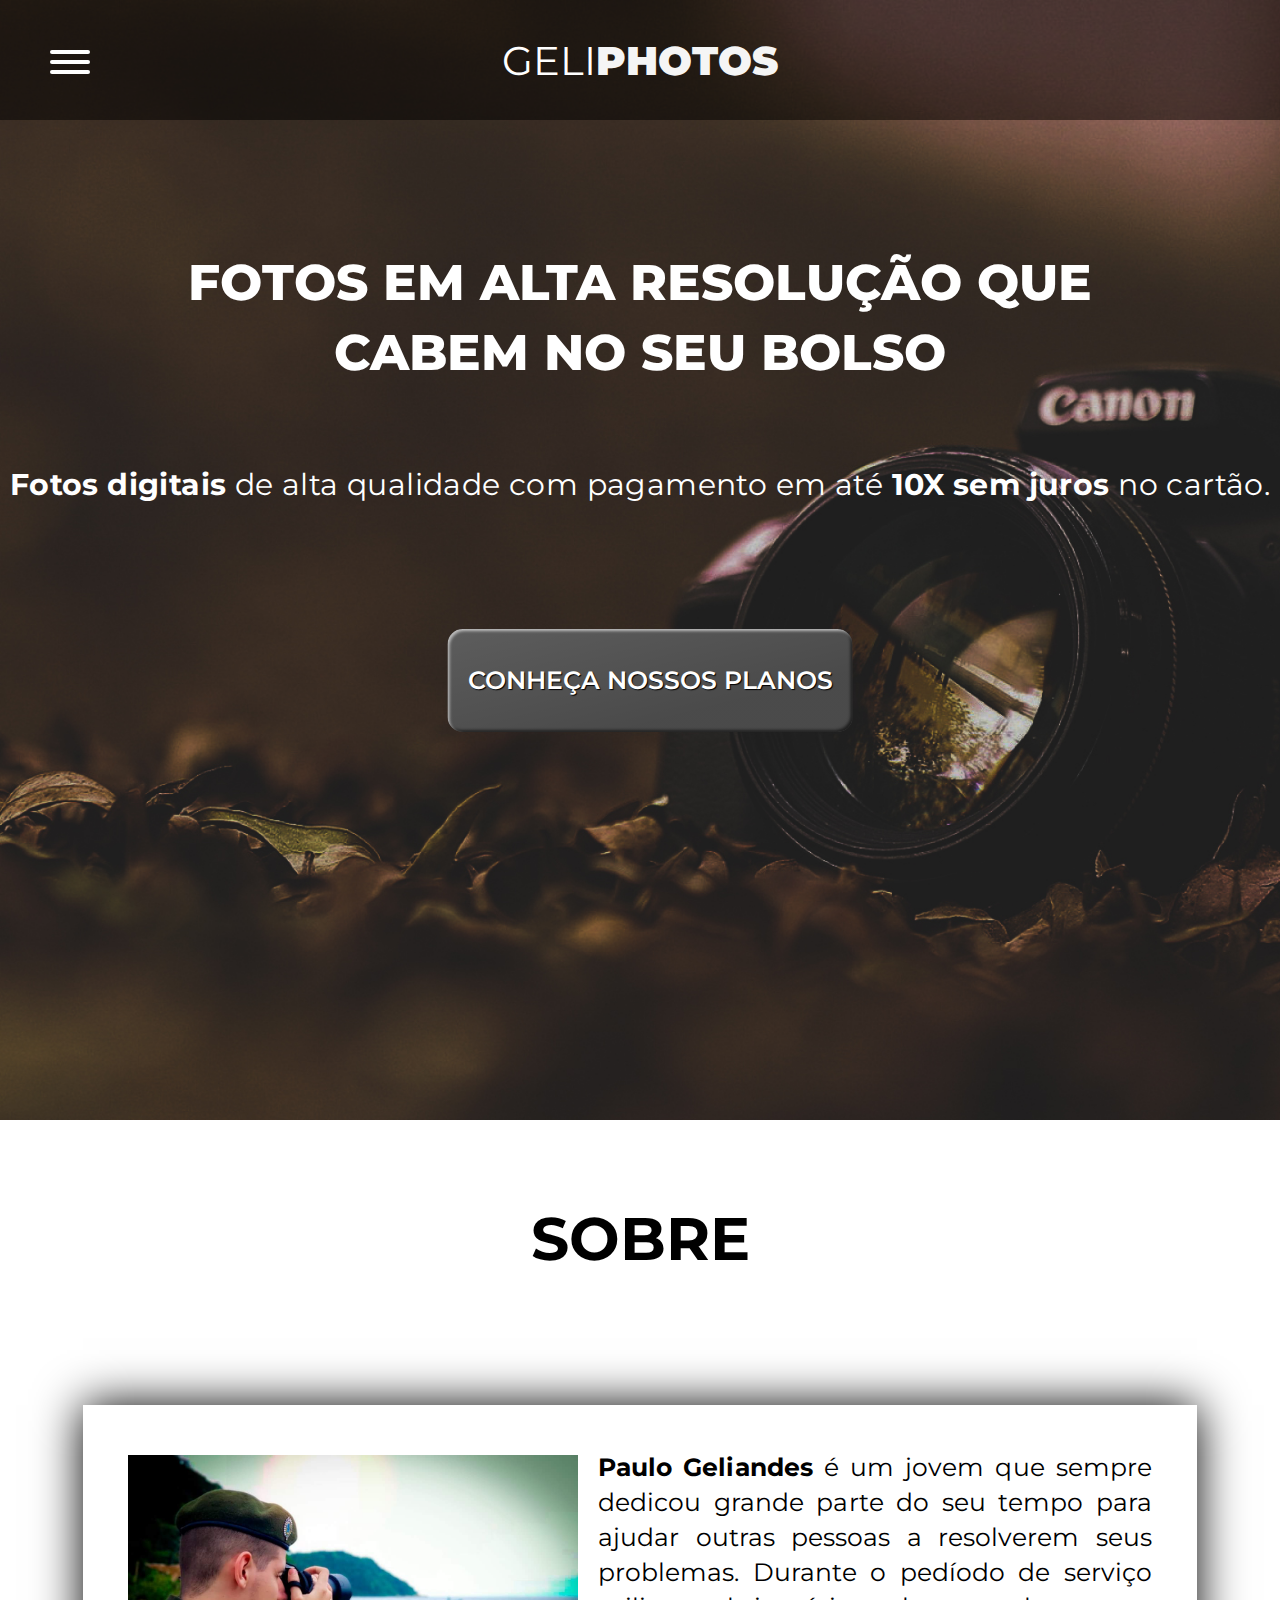
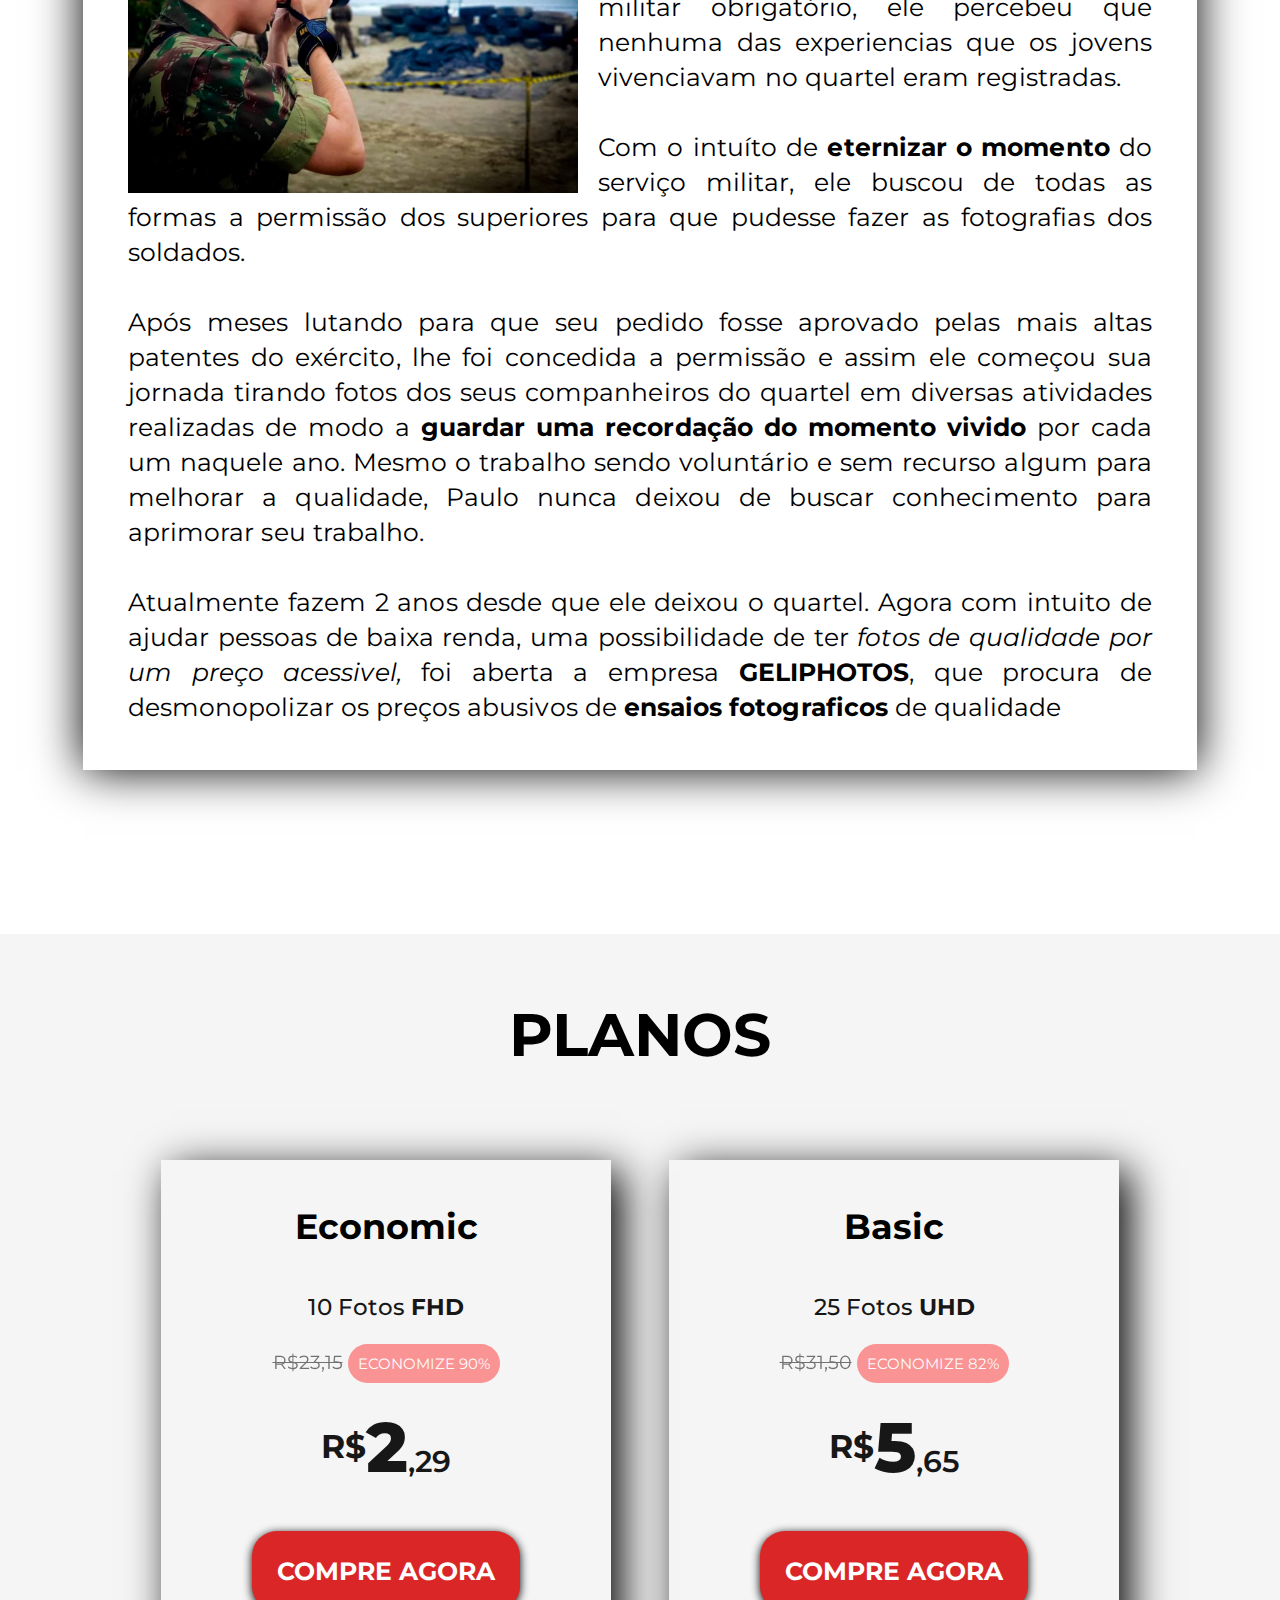
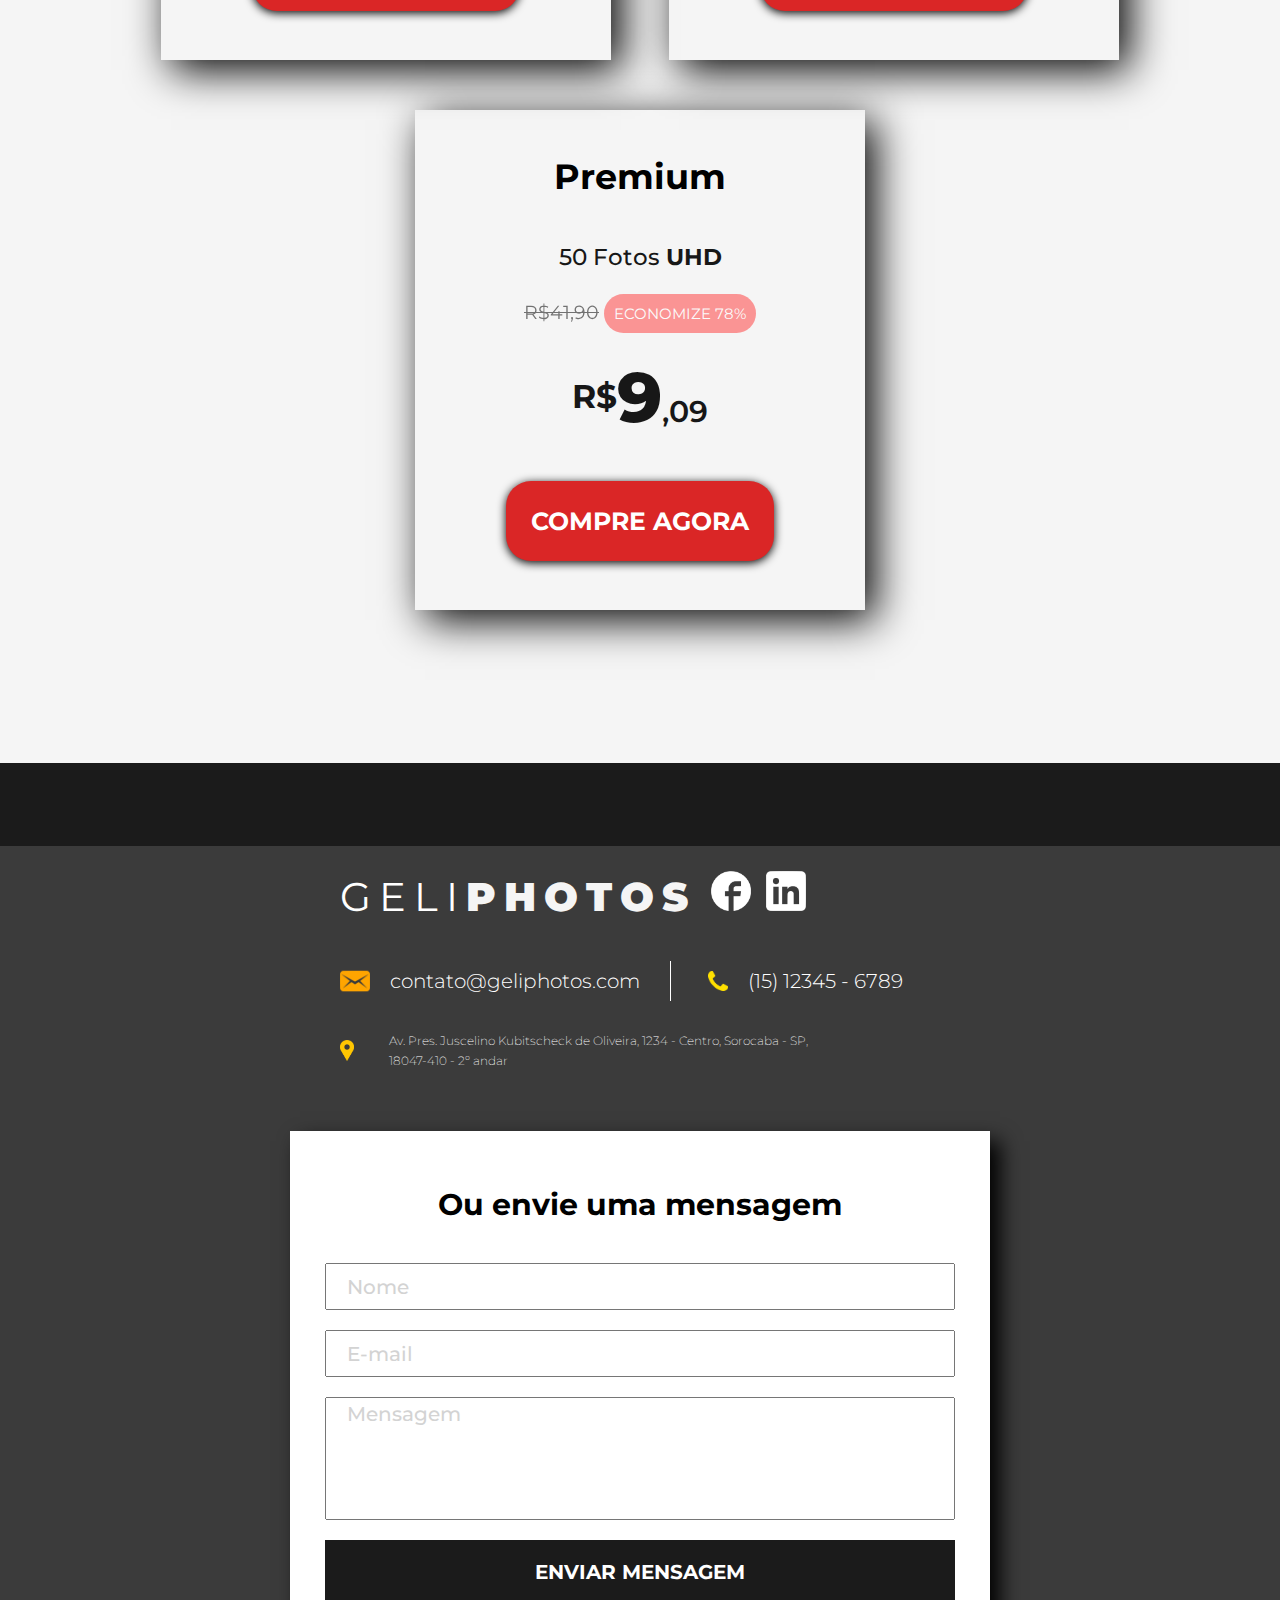
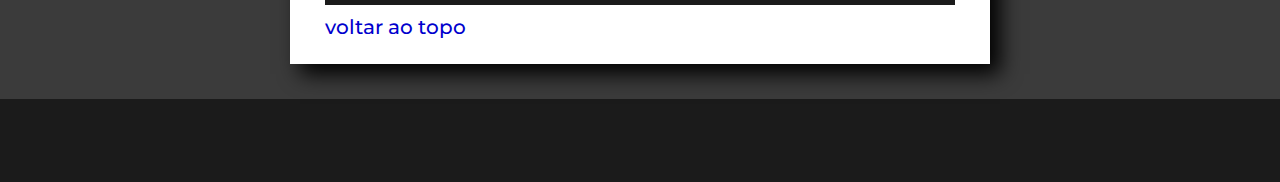
<file: index.html>
<!DOCTYPE html>
<html lang="pt-br">
<head>
    <meta charset="UTF-8">
    <meta http-equiv="X-UA-Compatible" content="IE=edge">
    <meta name="viewport"content="width=device-width, initial-scale=1.0">
    <link rel="stylesheet" type="text/css" href="style.css">
    <link rel="stylesheet" type="text/css" href="header.css">
    <link rel="stylesheet" type="text/css" href="footer.css">
    <link rel="stylesheet" type="text/css" href="effects.css">
    <link rel="stylesheet" type="text/css" href="querie.css">
    <link rel="icon" href="./web/cam.ico">
    <link rel="preconnect" href="https://fonts.googleapis.com">
    <link rel="preconnect" href="https://fonts.gstatic.com" crossorigin>
    <link href="https://fonts.googleapis.com/css2?family=Montserrat:wght@100;200;300;400;500;600;700;800&display=swap" rel="stylesheet">
    <title>GELIPHOTOS</title>
    <meta name="description" content="Book Fotográfico, Book Modelo, Book Feminino, Estudio fotográfico, Nooks Fotográficos em estudio, Book de Gestante, Modelo, Ator, Infantil, Bebê, Familia e Casal em Sorocaba">
</head>

<body>

        

<!– ------------------------------------ 1ª Página -------------------------------------------- –>      
    <div id="firstPage">

<!– ----------------- CABEÇALHO ----------------------- –>
        <header>

<!– Botão do menu hamburguer –>
            <div class="containerButton">
                <input type=checkbox id="checkbox-menu">
                    <label for="checkbox-menu">
                        <span></span>
                        <span></span>
                        <span></span>
                    </label>
            </div>

<!– Logo da página –>
            <a href="./index.html">
                <h1 id="logo">GELI<span style="color: whitesmoke; font-weight: 900;">PHOTOS</span></h1>
            </a>

<!– Barra de navegação –>
            <nav id="nav">
                <ul id="menu">
                    <li><a href="./index.html">HOME</a></li>
                    <li><a href="./index.html#about">SOBRE</a></li> 
                    <li><a href="./highlights.html">DESTAQUES</a></li>
                    <li><a href="./services.html">SERVIÇOS</a></li>
                    <li><a href="./photos.html">FOTOS</a></li>
                    <li id="subline"><a href="#containerS5">CONTATO</a></li>
                </ul>
            </nav>
        </header>
    
<!- Texto da primeira página ->

        <div id="firstPageContent">
            <h2>FOTOS EM ALTA RESOLUÇÃO QUE CABEM NO SEU BOLSO</h2>
            <p><strong>Fotos digitais</strong> de alta qualidade com pagamento em até <b>10X sem juros</b> no cartão.</p>


<!- Botão cinza da 1ª página ->
            <a href="#plans">
                <input class="button styleButton" type="button" value="CONHEÇA NOSSOS PLANOS"></input>
            </a>
        </div>
    </div>
                  
    <main>

<!– ------------------------------------ Sobre -------------------------------------------- –>         
<!– Título e texto –>
            <section>
                <div id="about">
                    <div class="mainTitle"><h1>SOBRE</h1>
                    </div>
                    <article>
                        <p><img src="./web/paulo.jpg" alt="Paulo Geliandes fotografando"><b>Paulo Geliandes</b> é um jovem que sempre dedicou grande parte do seu tempo para ajudar outras pessoas a resolverem seus problemas. Durante o pedíodo de serviço militar obrigatório, ele percebeu que nenhuma das experiencias que os jovens vivenciavam no quartel eram registradas.
                        <br>
                        <br>
                        Com o intuíto de <strong>eternizar o momento</strong> do serviço militar, ele buscou de todas as formas a permissão dos superiores para que pudesse fazer as fotografias dos soldados.
                        <br>
                        <br> 
                        Após meses lutando para que seu pedido fosse aprovado pelas mais altas patentes do exército, lhe foi concedida a permissão e assim ele começou sua jornada tirando fotos dos seus companheiros do quartel em diversas atividades realizadas de modo a <strong>guardar uma recordação do momento vivido</strong> por cada um naquele ano. Mesmo o trabalho sendo voluntário e sem recurso algum para melhorar a qualidade, Paulo nunca deixou de buscar conhecimento para aprimorar seu trabalho.
                        <br>                            <br>
                        Atualmente fazem 2 anos desde que ele deixou o quartel. Agora com intuito de ajudar pessoas de baixa renda, uma possibilidade de ter <em>fotos de qualidade por um preço acessivel,</em> foi aberta a empresa <b>GELIPHOTOS</b>, que procura de desmonopolizar os preços abusivos de <strong>ensaios fotograficos</strong> de qualidade
                        </p>
                    </article>
                </div>
            </section>


<!– ------------------------------------ Planos-------------------------------------------- –>
<!- Container da página "PLANOS" ->
            <div id="plans">
                <h2>PLANOS</h2>

<!- Container dos planos->
                <div id="plansContainer">

<!- Plano "Economic" ->              
                    <div class="planContain">
                        <h3>Economic</h3>
                        <p><span style="font-size: 22.5px; font-weight: 500;">10 Fotos <b>FHD</b></span></p>
                        <p><s><span style="opacity: 0.6;">R$23,15</span></s> <span id="descont">ECONOMIZE 90%</span></p>
                        <p><span style="font-weight: 700; font-size: 40px;"><sup>R$</sup></span><span style="font-size: 70px; font-weight: 800;">2</span><span style="font-size: 30px; font-weight: 600;">,29</span></p>
                        <button>COMPRE AGORA</button>
                    </div>

<!- Plano "Basic" ->
                    <div class="planContain">
                        <h3>Basic</h3>
                        <p><span style="font-size: 22.5px; font-weight: 500;">25 Fotos <b>UHD</b></span></p>
                        <p><s><span style="opacity: 0.6;">R$31,50</span></s> <span id="descont">ECONOMIZE 82%</span></p>
                        <p><span style="font-weight: 700; font-size: 40px;"><sup>R$</sup></span><span style="font-size: 70px; font-weight: 800;">5</span><span style="font-size: 30px; font-weight: 600;">,65</span></p>
                        <button>COMPRE AGORA</button>
                    </div>

<!- Plano "Premium" ->
                    <div class="planContain">
                        <h3>Premium</h3>
                        <p><span style="font-size: 22.5px; font-weight: 500;">50 Fotos <b>UHD</b></span></p>
                        <p><s><span style="opacity: 0.6;">R$41,90</span></s> <span id="descont">ECONOMIZE 78%</span></p>
                        <p><span style="font-weight: 700; font-size: 40px;"><sup>R$</sup></span><span style="font-size: 70px; font-weight: 800;">9</span><span style="font-size: 30px; font-weight: 600;">,09</span></p>
                        <button>COMPRE AGORA</button>
                    </div>
                </div>
            </div>
    </main>

    <footer>
                    
<!– Bloco mais escuro da parte superior do rodapé –>
        <div id="block"></div>  
            
<!- Container principal do rodapé ->   
        <div id="footerContainer">
                                        
<!– Primeira metade do rodapé, contendo as informações de contato –> 
            <div id="contain1">
                                                    
<!– 1ª do rodapé com o logo da empresa e icones das redes sociais –> 
                <div id="contact">
                    <div id="sociais">
                        <a href="./index.html" id="logo1">GELI<span style="color: whitesmoke; font-weight: 900;">PHOTOS</span></a>
                        <a href="https://www.facebook.com/geliandes/" target="_blank"><img id="face" src="./web/face.png"></a>
                        <a href="https://www.linkedin.com/in/paulo-geliandes/" target="_blank"><img id="face" src="./web/linkedin.png"></a>   
                    </div>
                </div>
                                    

<!– 2ª linha do rodapé contendo o email e telefone –> 
                <div id="icons">
                    <ul id="envelope">
                        <li><img src="./web/envelope.png"></li>
                        <li>contato@geliphotos.com</li>
                    </ul>
                                    
                    <ul id="phone">
                        <li><img src="./web/phone.png"></li>
                        <li>(15) 12345 - 6789</li>
                    </ul>       
                </div>
                                    
<!– 3ª linha do rodapé contendo o endereço –> 
                <ul id="local">
                    <li><img src="./web/local.png"></li>
                    <a href="https://www.google.com/maps/dir/-23.4873654,-47.4392362/Av.+Pres.+Juscelino+Kubitscheck+de+Oliveira,+1234+-+Centro,+Sorocaba+-+SP,+18035-060/@-23.4960714,-47.4599599,15z/data=!3m1!4b1!4m9!4m8!1m1!4e1!1m5!1m1!1s0x94c58abdf715c93f:0xa9e7c1cf80939ba9!2m2!1d-47.4630792!2d-23.5045879" target="_blank">
                    <li>Av. Pres. Juscelino Kubitscheck de Oliveira, 1234 - Centro, Sorocaba - SP, 18047-410 - 2º andar</li></a>
                </ul>
            </div>                
                                                
<!– 2ª metade do rodapé, contendo as caixas para preenchimento com as informações do usuário –> 
            <div id="information">                              
                <div id="fill">
                    <p>Ou envie uma mensagem</p>
                    <input id="info" name:"name" type="text" placeholder="Nome">
                    <input id="info" name:"email" type="text" placeholder="E-mail">
                    <input id="message" name:"message" type="text" placeholder="Mensagem">
                    <input type="submit" value="ENVIAR MENSAGEM">
                    <a href="">voltar ao topo</a>
                </div>
            </div>
        </div>

<!– Bloco mais escuro da parte inferior do rodapé –>                            
        <div id="block"></div>  

    </footer>
    
    <script src="./mobile-navbar.js"></script>
    
</body>
</html>
</file>
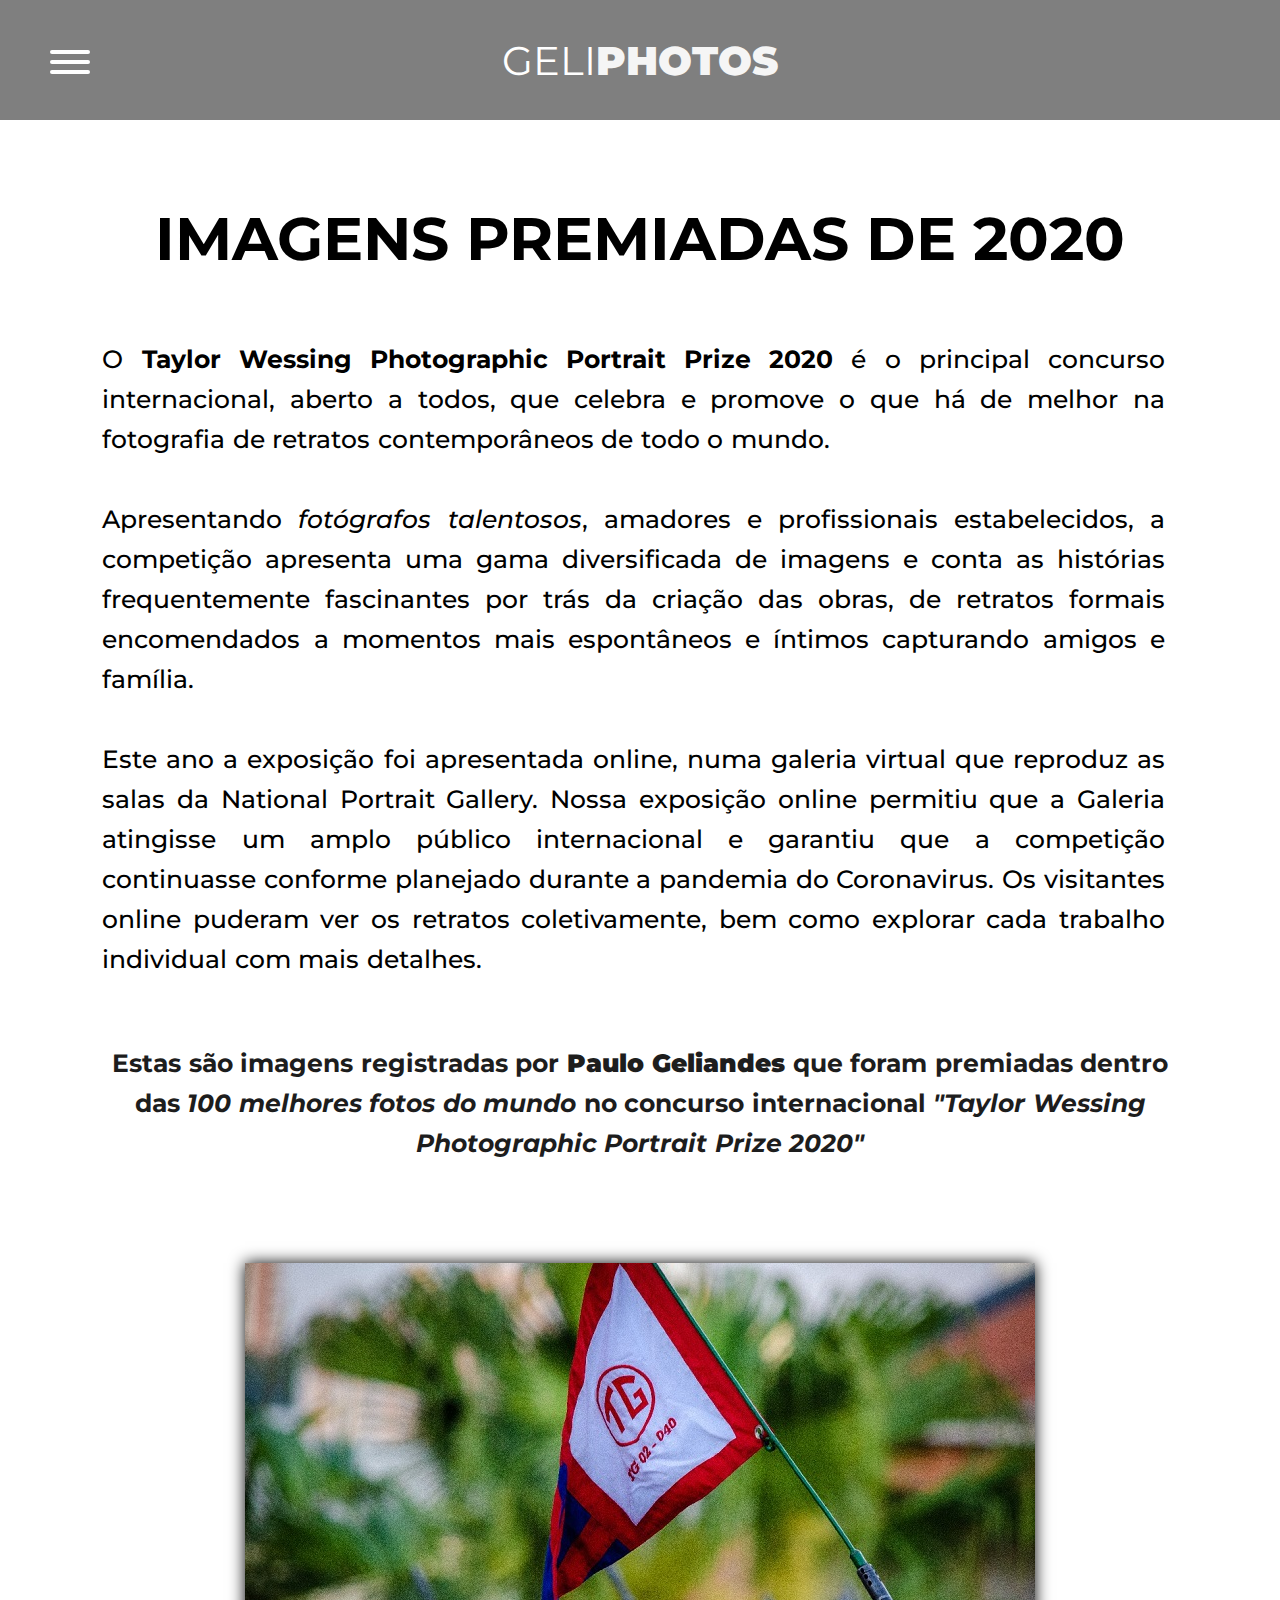
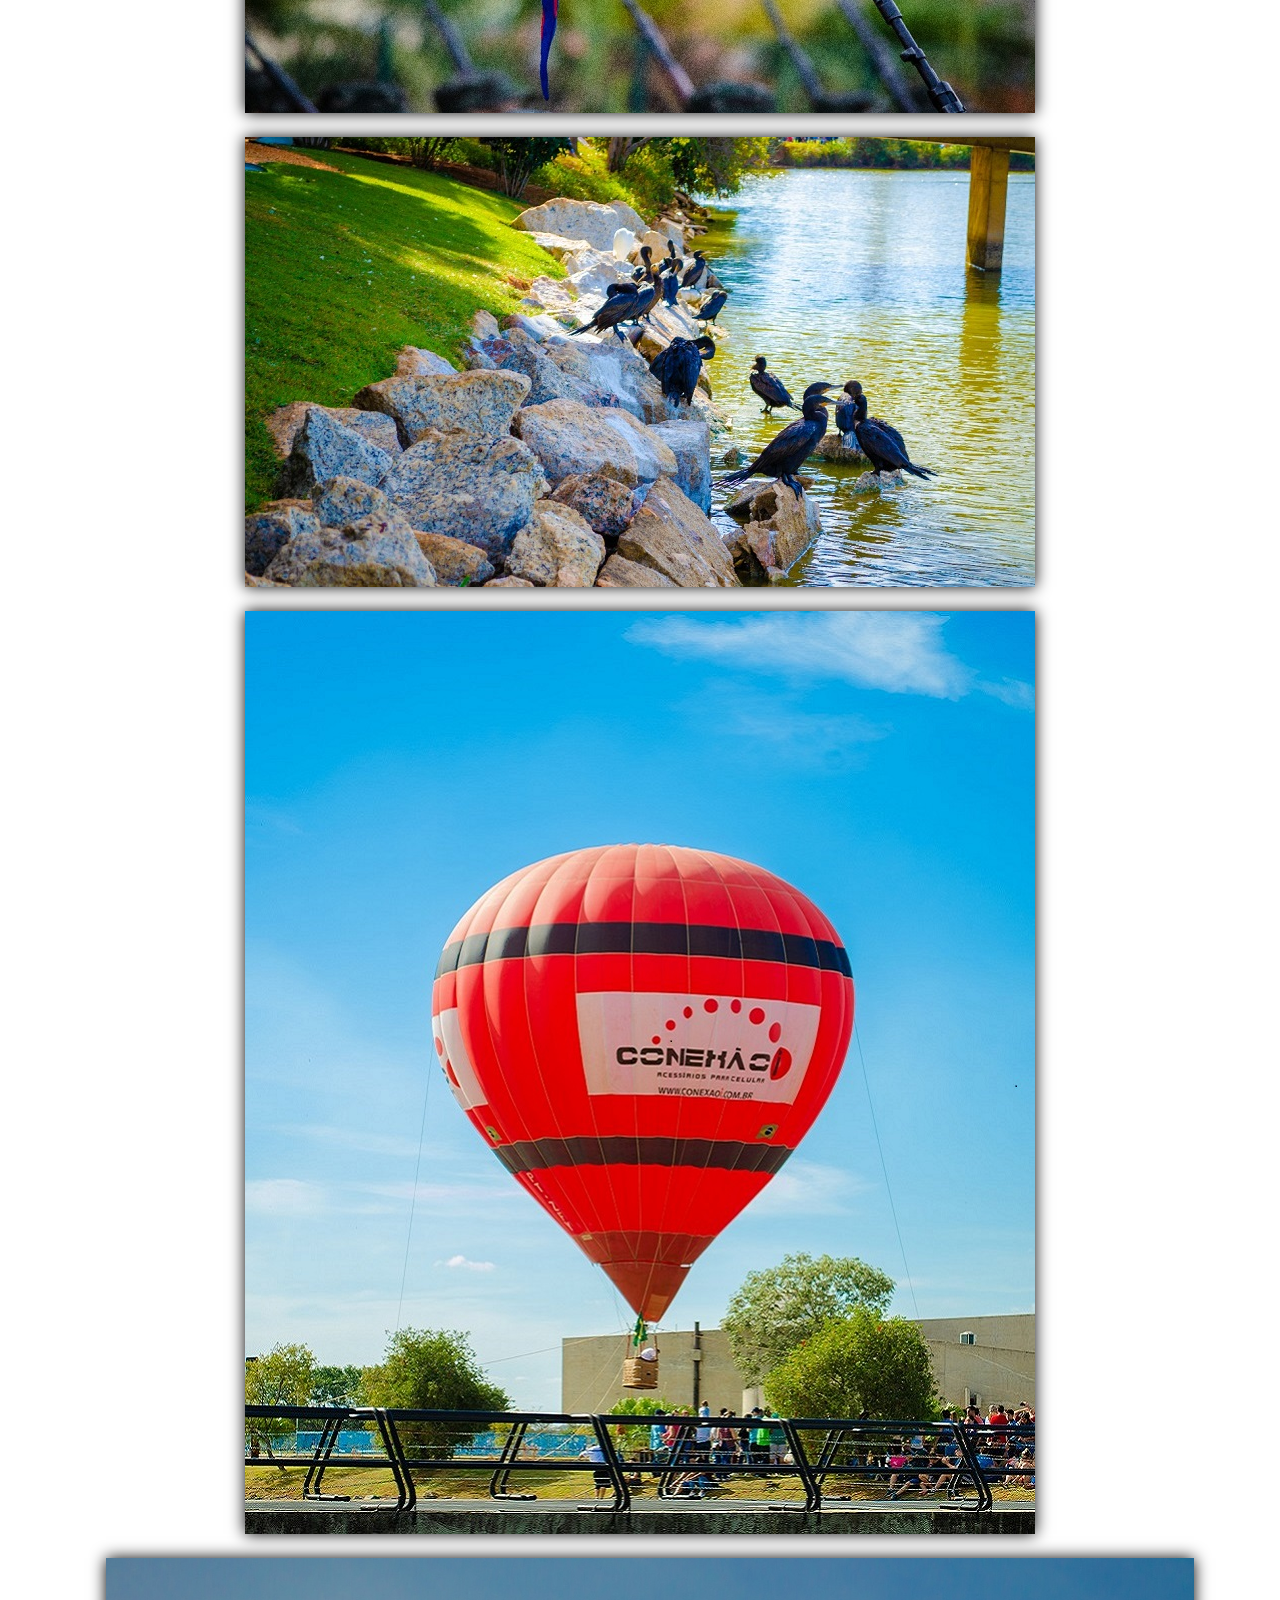
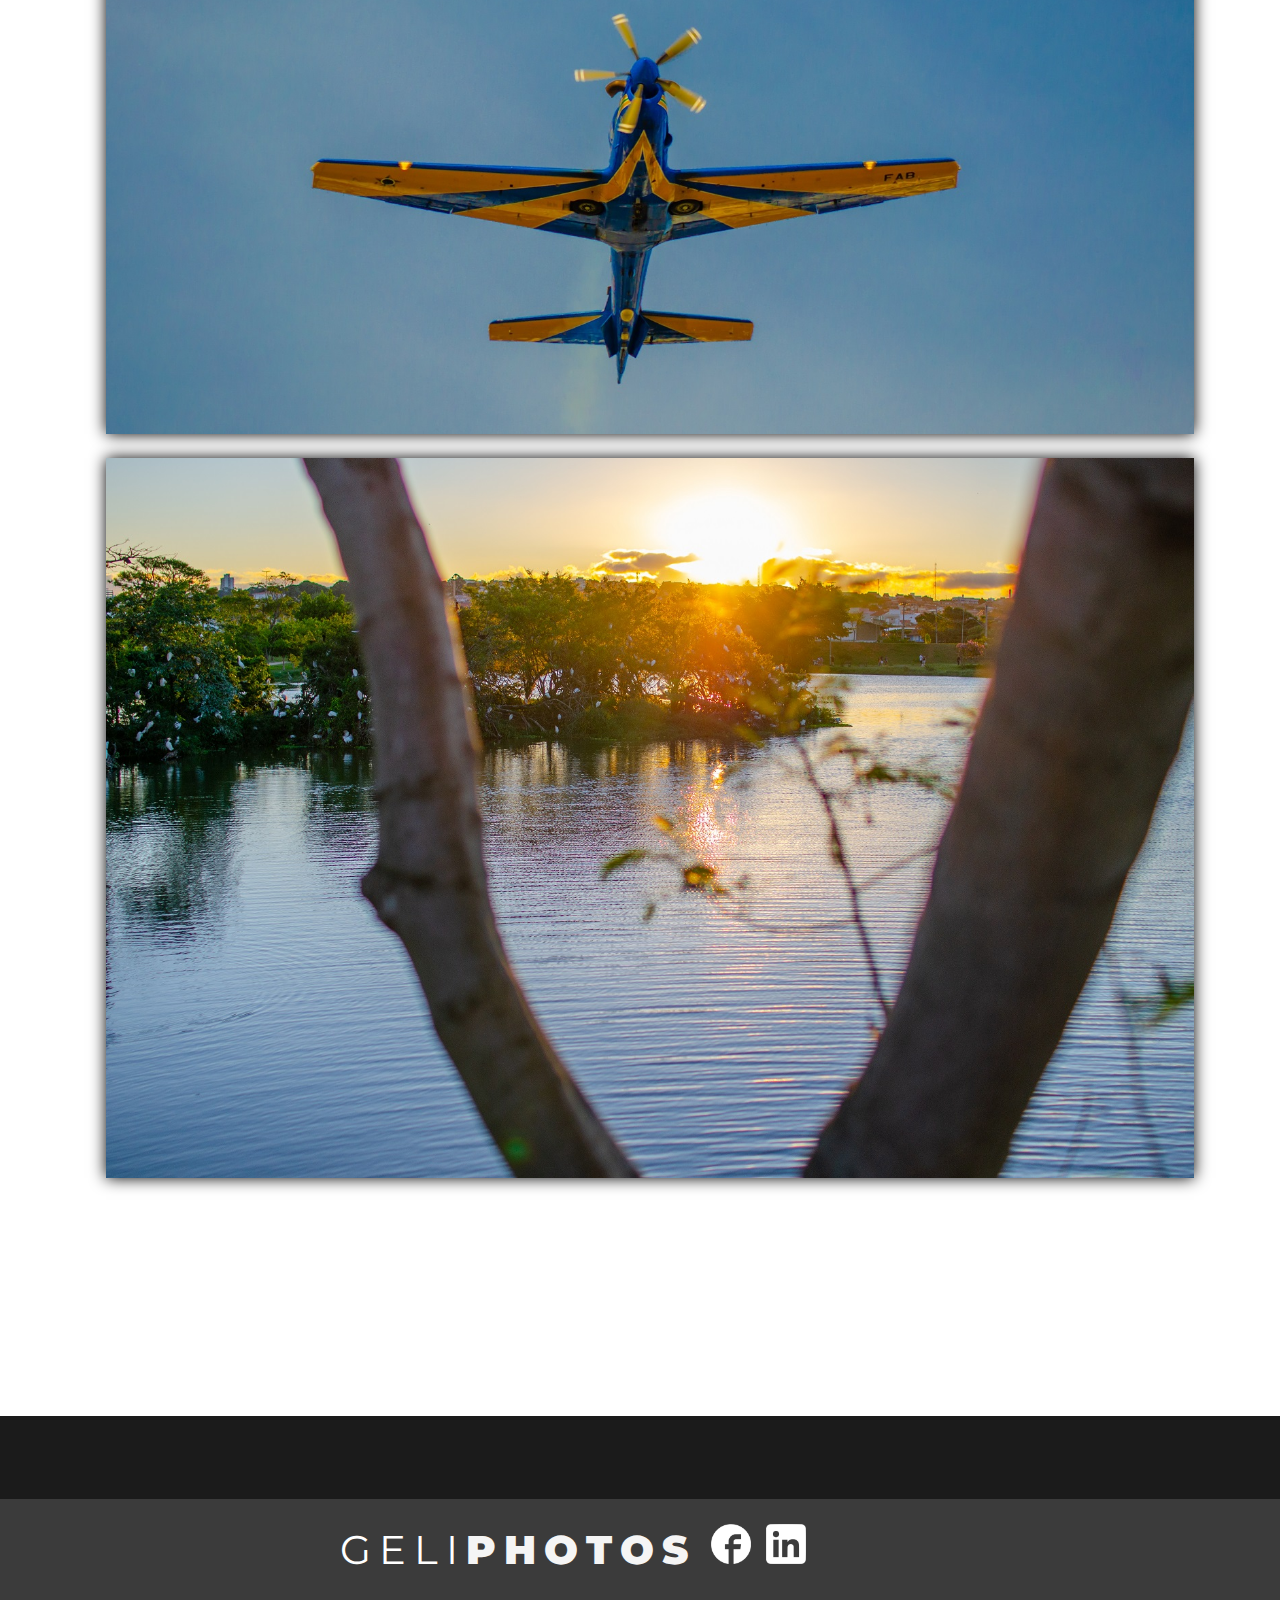
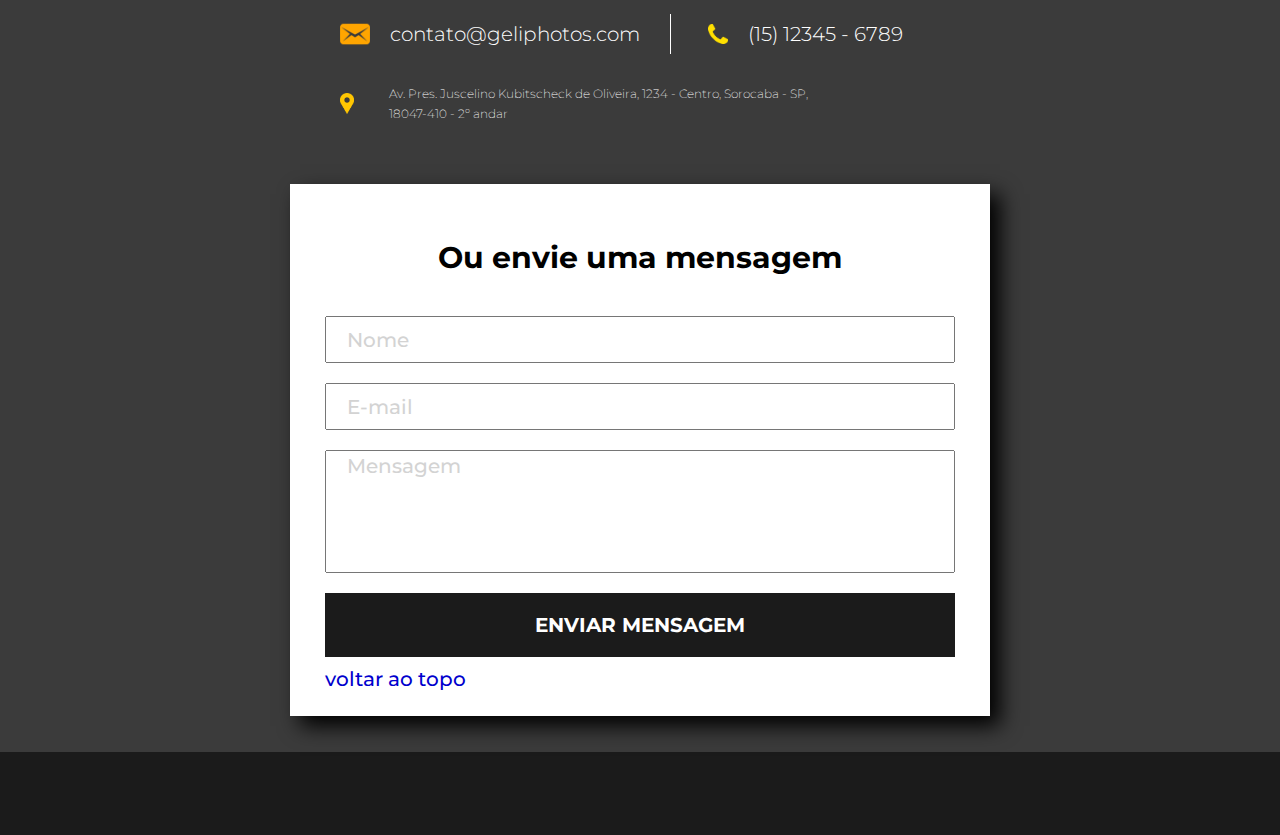
<file: highlights.html>
<!DOCTYPE html>
<html lang="pt-br">
<head>
    <meta charset="UTF-8">
    <meta http-equiv="X-UA-Compatible" content="IE=edge">
    <meta name="viewport"content="width=device-width, initial-scale=1.0">
    <link rel="stylesheet" type="text/css" href="style.css">
    <link rel="stylesheet" type="text/css" href="header.css">
    <link rel="stylesheet" type="text/css" href="footer.css">
    <link rel="stylesheet" type="text/css" href="effects.css">
    <link rel="stylesheet" type="text/css" href="querie.css">
    <link rel="icon" href="./web/cam.ico">
    <link rel="preconnect" href="https://fonts.googleapis.com">
    <link rel="preconnect" href="https://fonts.gstatic.com" crossorigin>
    <link href="https://fonts.googleapis.com/css2?family=Montserrat:wght@100;200;300;400;500;600;700;800&display=swap" rel="stylesheet">
    <title>GELIPHOTOS</title>
    <meta name="description" content="Book Fotográfico, Book Modelo, Book Feminino, Estudio fotográfico, Nooks Fotográficos em estudio, Book de Gestante, Modelo, Ator, Infantil, Bebê, Familia e Casal em Sorocaba">
</head>

<body>
<!– ----------------- CABEÇALHO ----------------------- –>
    <header>

<!– Botão do menu hamburguer –>
        <div class="containerButton">
            <input type=checkbox id="checkbox-menu">
                <label for="checkbox-menu">
                    <span></span>
                    <span></span>
                    <span></span>
                </label>
        </div>

<!– Logo da página –>
        <a href="./index.html"><h1 id="logo">GELI<span style="color: whitesmoke; font-weight: 900;">PHOTOS</span></h1></a>
                          
<!– Barra de navegação –>
        <nav id="nav">
            <ul id="menu">
                <li><a href="./index.html">HOME</a></li>
                <li><a href="./index.html#about">SOBRE</a></li> 
                <li><a href="./highlights.html">DESTAQUES</a></li>
                <li><a href="./services.html">SERVIÇOS</a></li>
                <li><a href="./photos.html">FOTOS</a></li>
                <li id="subline"><a href="#footerContainer">CONTATO</a></li>
        
            </ul>
        </nav>
    </header>


<!– ----------------- CONTEÚDO PRINCIPAL ----------------------- –>
    <main>                    
        <div id="highlights">

<!- Título da página ->
            <div class="mainTitle">
                <h1>IMAGENS PREMIADAS DE 2020</h1>
            </div>

            <section>

<!– Container principal contendo o texto  –>
                <div id="text">
                    <article>
                        <blockquote cite="https://www.npg.org.uk/whatson/taylor-wessing-photographic-portrait-prize-2020/exhibition/">
                            <p>O <strong>Taylor Wessing Photographic Portrait Prize 2020</strong> é o principal concurso internacional, aberto a todos, que celebra e promove o que há de melhor na fotografia de retratos contemporâneos de todo o mundo.
                            <br>
                            <br>
                            Apresentando <em>fotógrafos talentosos</em>, amadores e profissionais estabelecidos, a competição apresenta uma gama diversificada de imagens e conta as histórias frequentemente fascinantes por trás da criação das obras, de retratos formais encomendados a momentos mais espontâneos e íntimos capturando amigos e família.
                            <br>
                            <br>
                            Este ano a exposição foi apresentada online, numa galeria virtual que reproduz as salas da National Portrait Gallery. Nossa exposição online permitiu que a Galeria atingisse um amplo público internacional e garantiu que a competição continuasse conforme planejado durante a pandemia do Coronavirus. Os visitantes online puderam ver os retratos coletivamente, bem como explorar cada trabalho individual com mais detalhes.</p>
                        </blockquote>
                    </article>
                </div>

<!– Título das imagens da página  –>
                <article>
                    <h2>Estas são imagens registradas por <strong>Paulo Geliandes</strong> que foram premiadas dentro das <em>100 melhores fotos do mundo</em> no concurso internacional <em>"Taylor Wessing Photographic Portrait Prize 2020"</em></h2>
                </article>

<!– Container de imagens contendo as imagens premiadas  –>
                <div id="imageContainer">
                    <div>
                        <div class="photo"><img src="./web/1.jpg"  alt="bandeira do TG 02-040"></div>
                        <div class="photo"><img src="./web/2.jpg" alt="patos no lago"></div>
                    </div>
                    <div class="photo1"><img src="./web/3.jpg" alt="balão vermelho de exposição"></div>
                    <div class="photo2"><img src="./web/4.jpg" alt="avião esquadrilha da fumaça no céu"></div>
                    <div class="photo2"><img src="./web/5.jpg"  alt="lago do parque das aguas de sorocaba"></div>
                </div> 
            </section>  
        </div>                
    </main>        

<!– ----------------- RODAPÉ ----------------------- –>
    <footer>
                
<!– Bloco mais escuro da parte superior do rodapé –>
        <div id="block">
        </div>  
        
<!- Container principal do rodapé ->   
        <div id="footerContainer">
                                       
<!– Primeira metade do rodapé, contendo as informações de contato –> 
            <div id="contain1">
                                                
<!– 1ª do rodapé com o logo da empresa e icones das redes sociais –> 
                <div id="contact">
                    <div id="sociais">
                        <a href="./index.html" id="logo1">GELI<span style="color: whitesmoke; font-weight: 900;">PHOTOS</span></a>
                        <a href="https://www.facebook.com/geliandes/" target="_blank"><img id="face" src="./web/face.png"></a>
                        <a href="https://www.linkedin.com/in/paulo-geliandes/" target="_blank"><img id="face" src="./web/linkedin.png"></a>   
                    </div>
                </div>
                                

 <!– 2ª linha do rodapé contendo o email e telefone –> 
                <div id="icons">
                    <ul id="envelope">
                        <li><img src="./web/envelope.png"></li>
                        <li>contato@geliphotos.com</li>
                    </ul>
                                
                    <ul id="phone">
                        <li><img src="./web/phone.png"></li>
                        <li>(15) 12345 - 6789</li>
                    </ul>       
                </div>
                                
<!– 3ª linha do rodapé contendo o endereço –> 
                <ul id="local">
                    <li><img src="./web/local.png"></li>
                    <a href="https://www.google.com/maps/dir/-23.4873654,-47.4392362/Av.+Pres.+Juscelino+Kubitscheck+de+Oliveira,+1234+-+Centro,+Sorocaba+-+SP,+18035-060/@-23.4960714,-47.4599599,15z/data=!3m1!4b1!4m9!4m8!1m1!4e1!1m5!1m1!1s0x94c58abdf715c93f:0xa9e7c1cf80939ba9!2m2!1d-47.4630792!2d-23.5045879" target="_blank">
                    <li>Av. Pres. Juscelino Kubitscheck de Oliveira, 1234 - Centro, Sorocaba - SP, 18047-410 - 2º andar</li></a>
                </ul>
            </div>                
                                            
<!– 2ª metade do rodapé, contendo as caixas para preenchimento com as informações do usuário –> 
            <div id="information">                              
                <div id="fill">
                    <p>Ou envie uma mensagem</p>
                    <input id="info" name:"name" type="text" placeholder="Nome">
                    <input id="info" name:"email" type="text" placeholder="E-mail">
                    <input id="message" name:"message" type="text" placeholder="Mensagem">
                    <input type="submit" value="ENVIAR MENSAGEM">
                    <a href="">voltar ao topo</a>
                </div>
            </div>
        </div>

<!– Bloco mais escuro da parte inferior do rodapé –>                            
        <div id="block">
        </div>  

    </footer>
                        
    <script src="./mobile-navbar.js"></script>
</body>
</html>
</file>
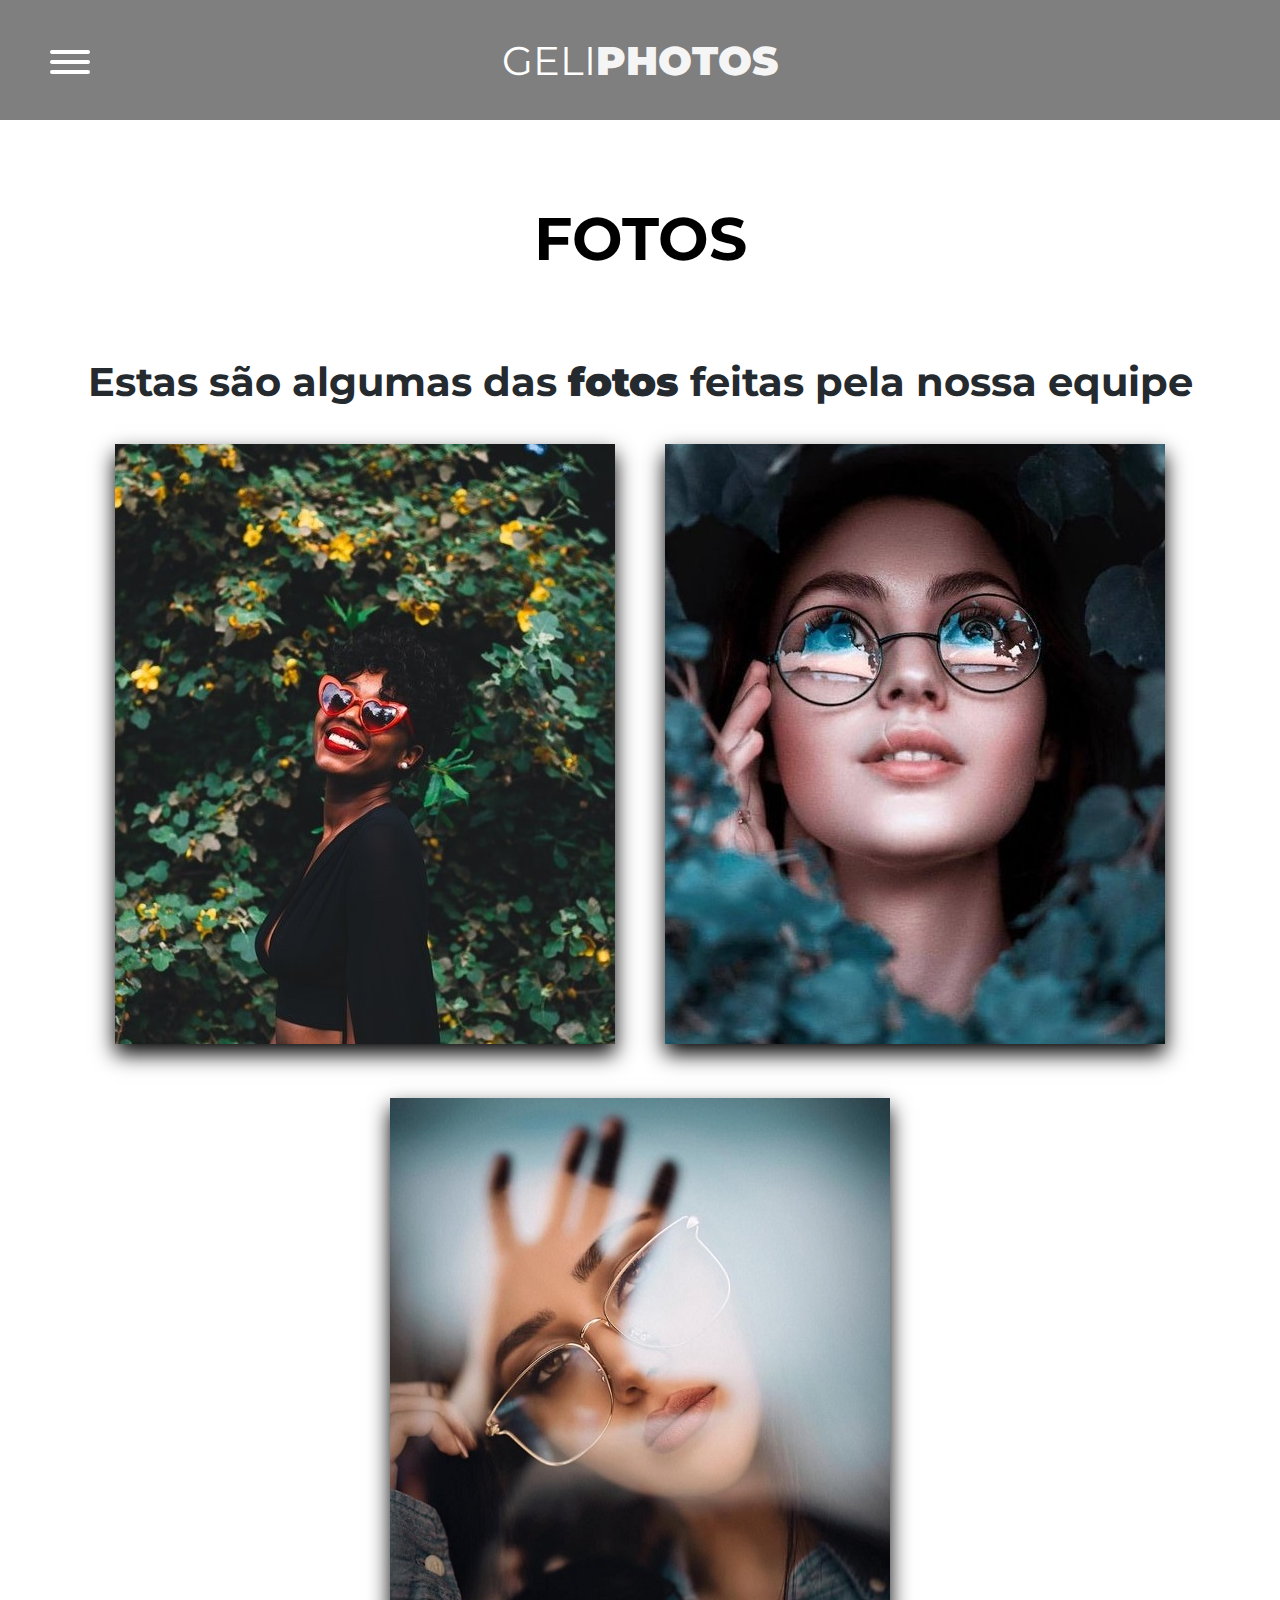
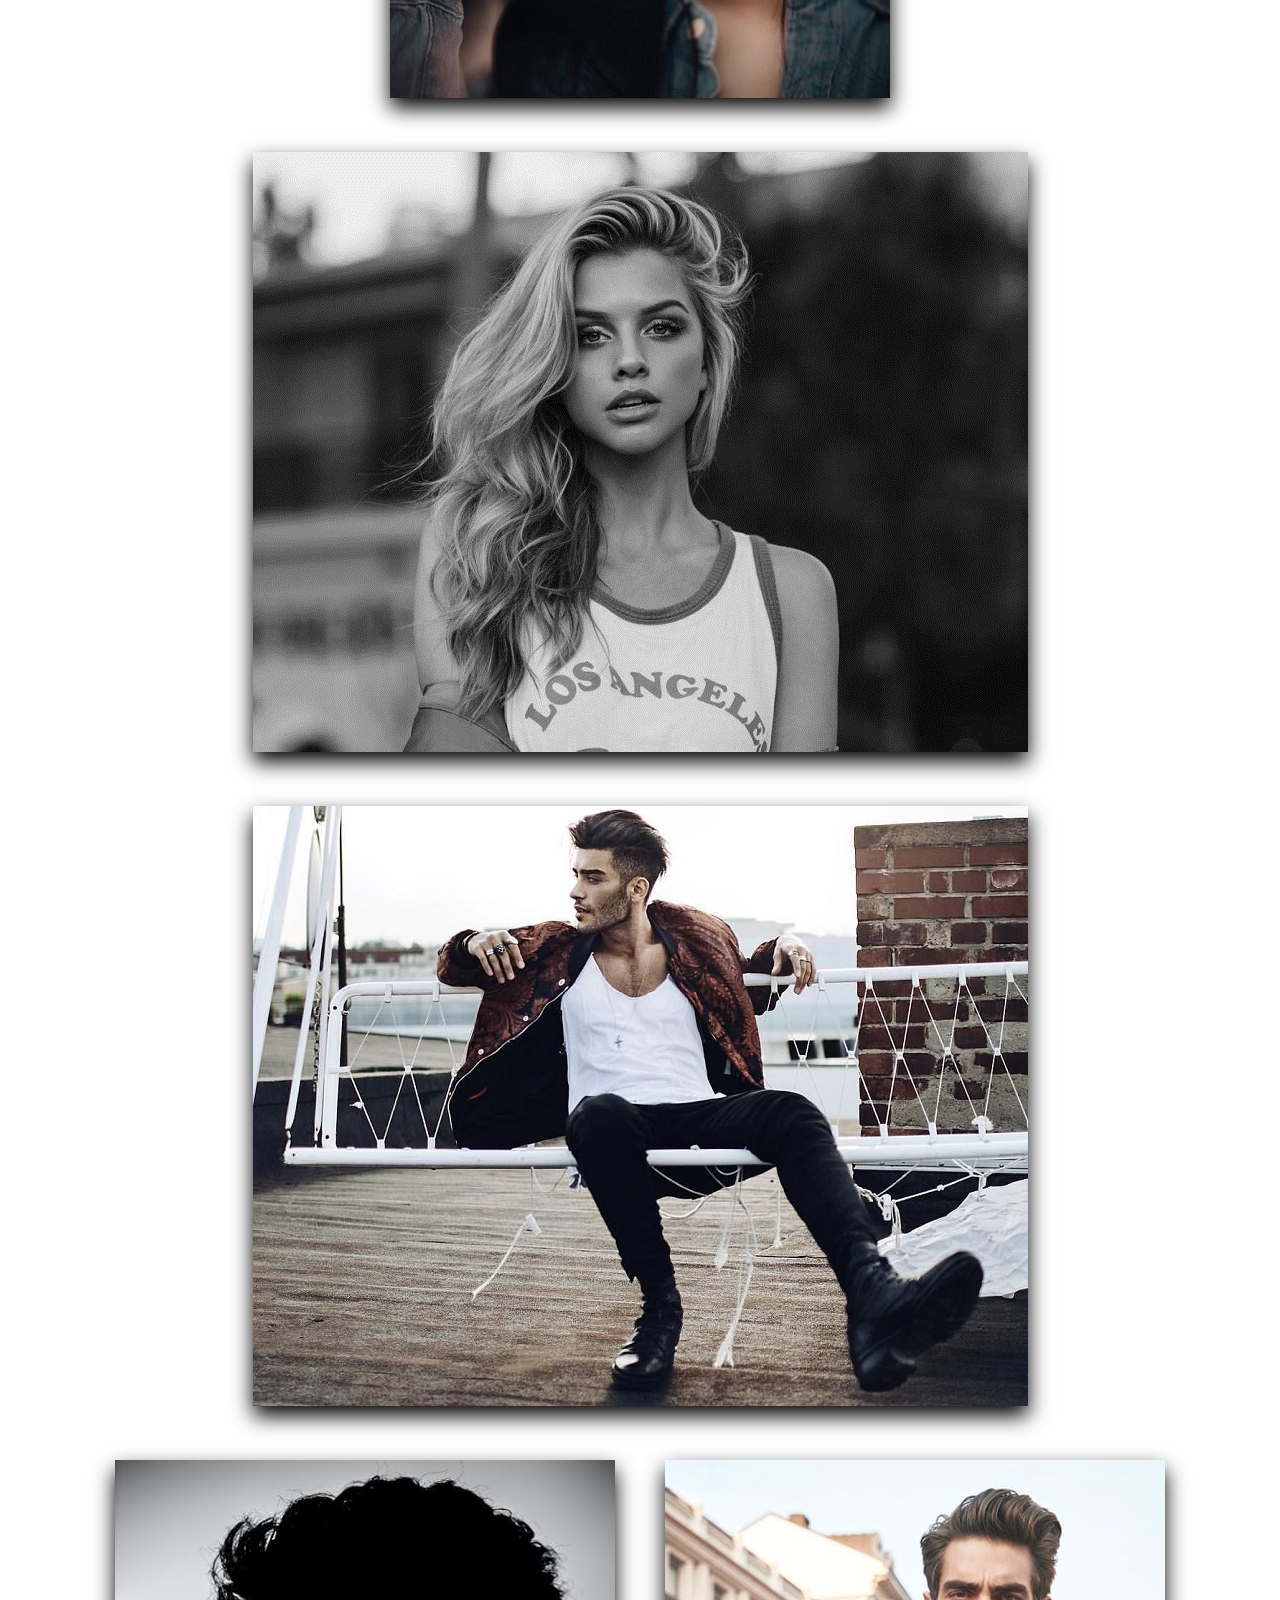
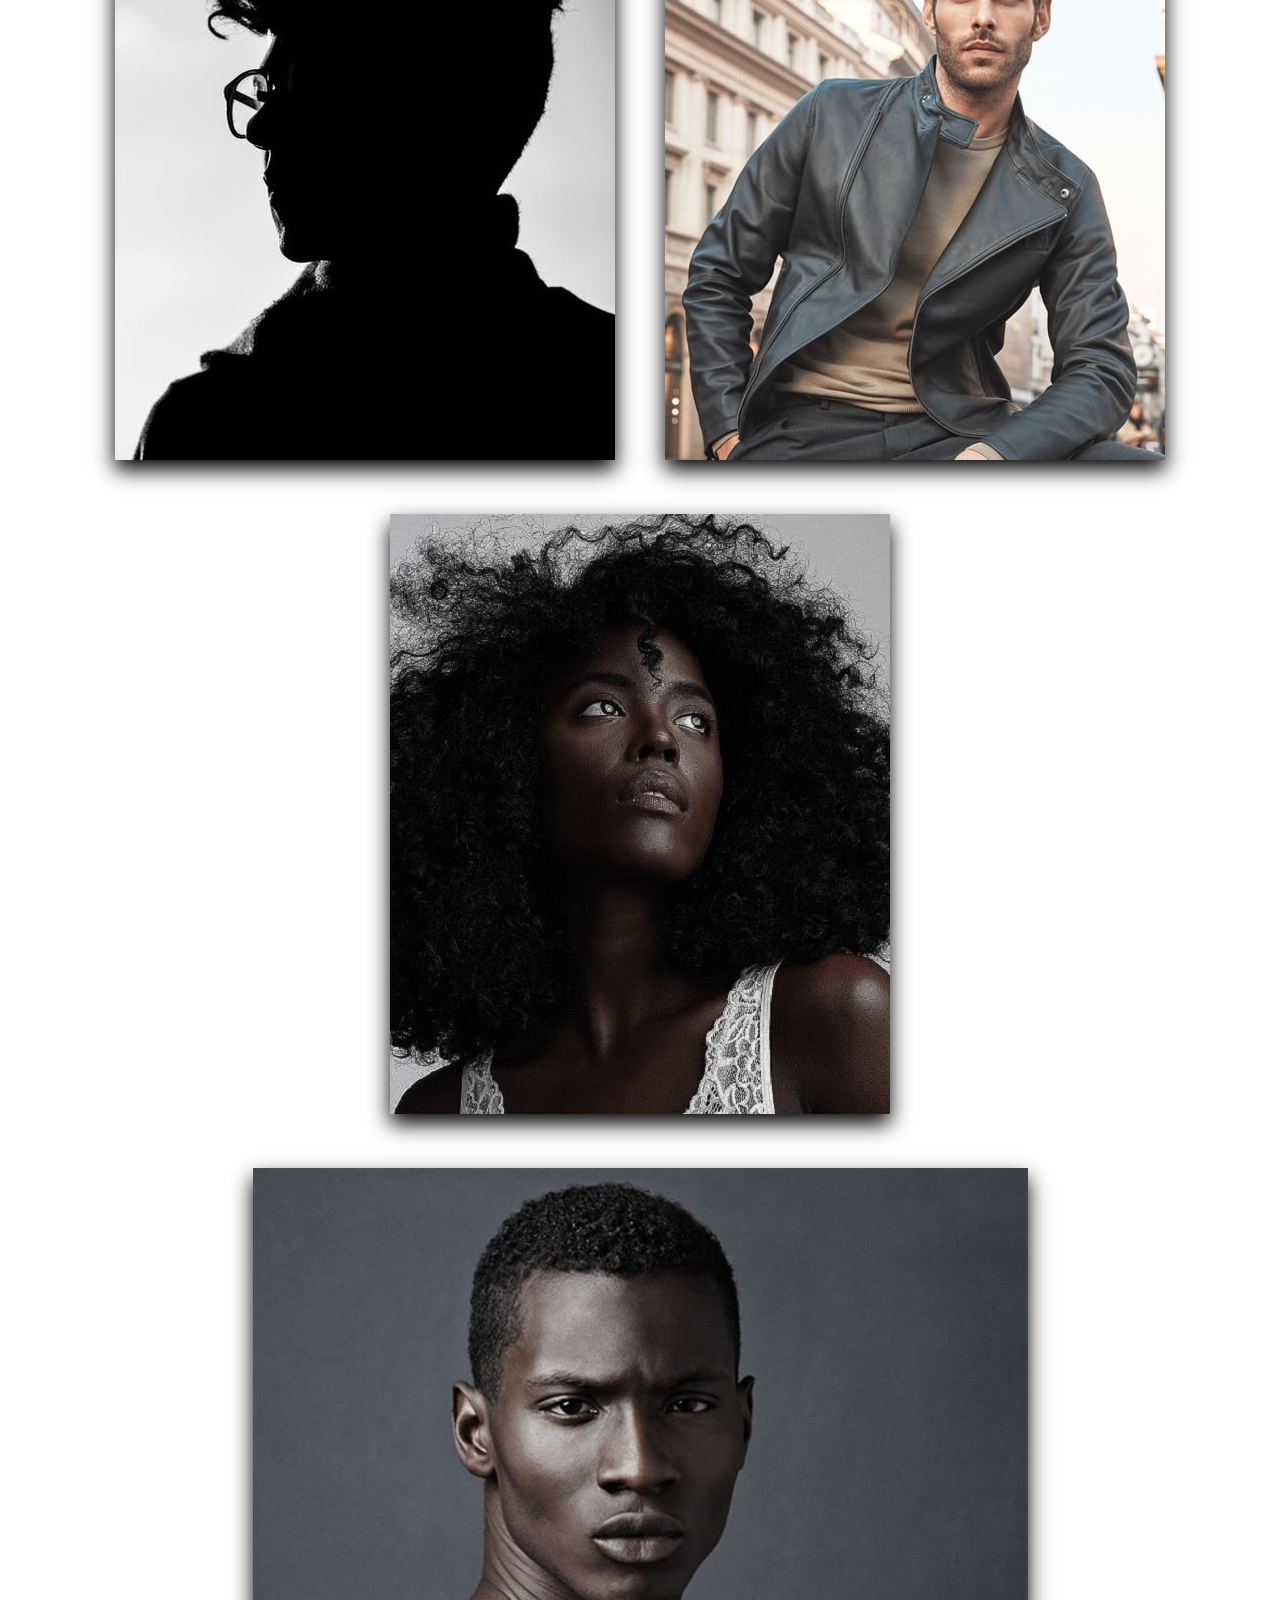
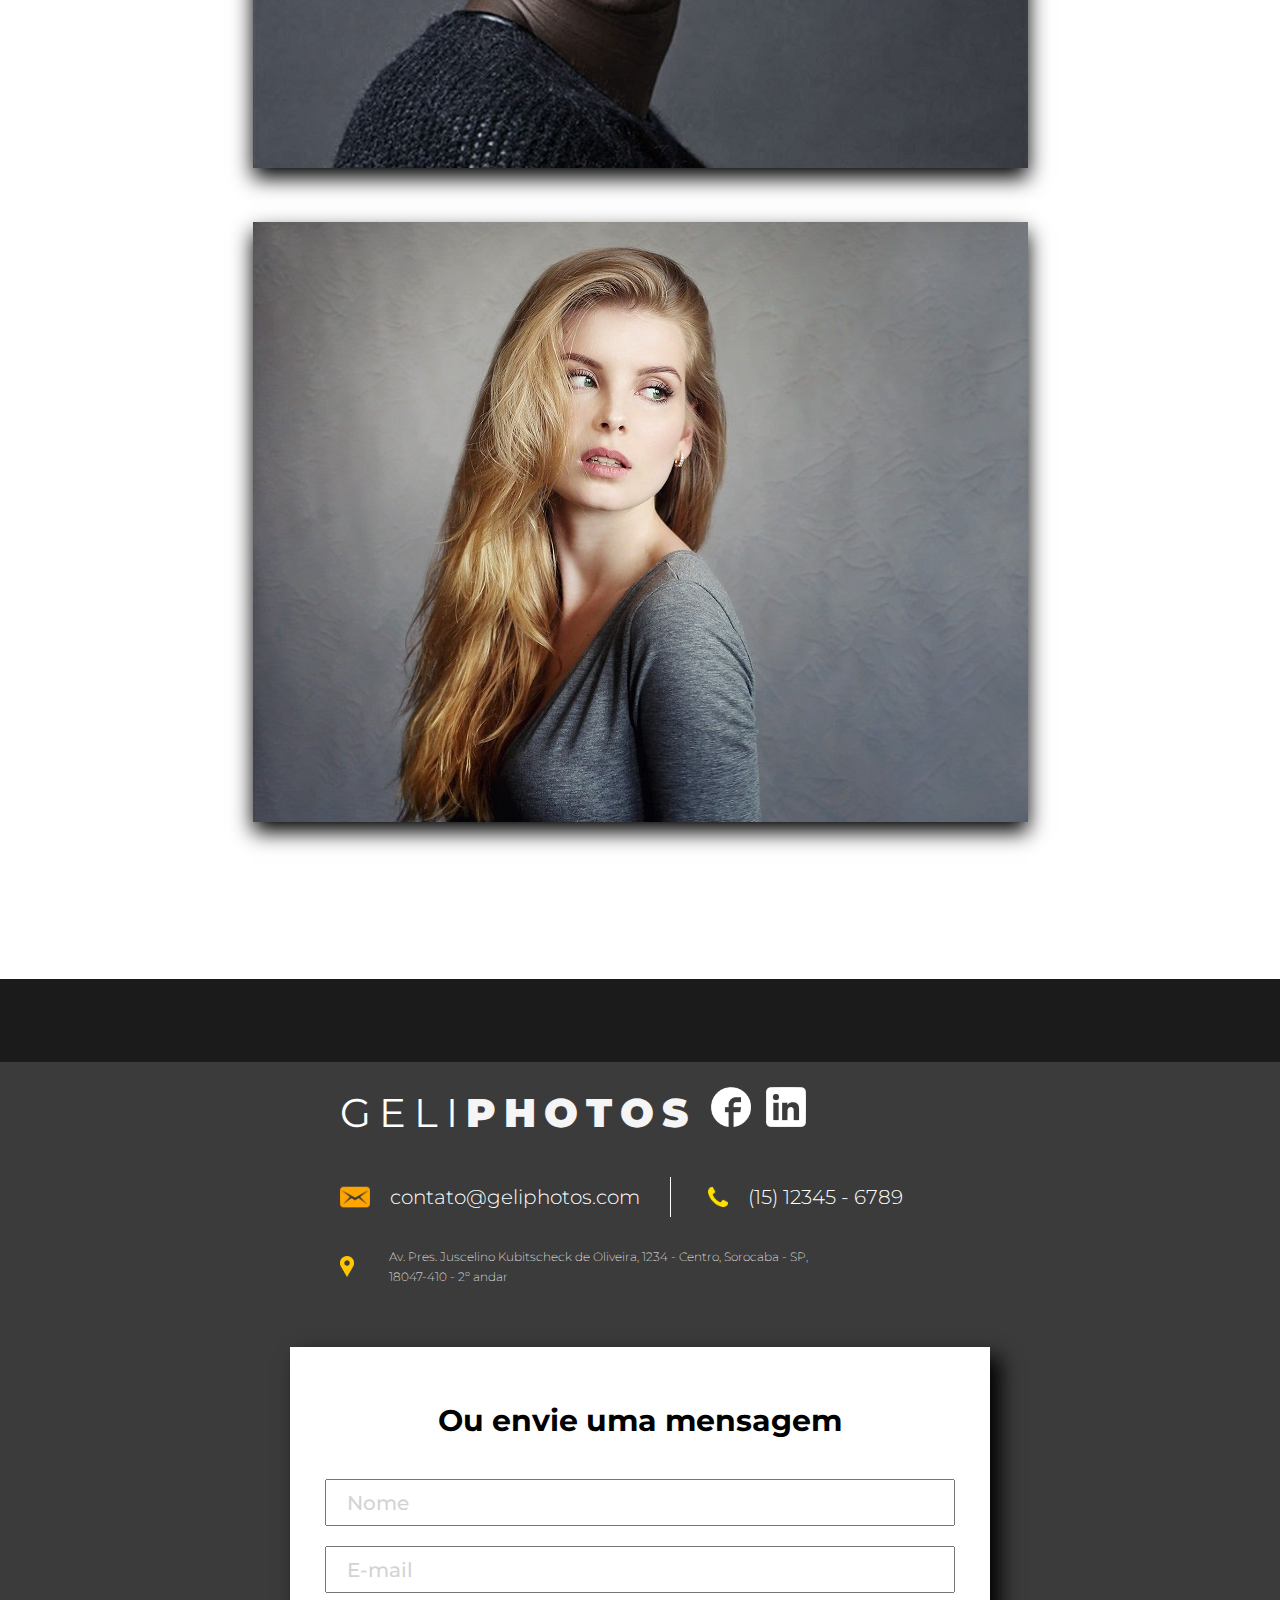
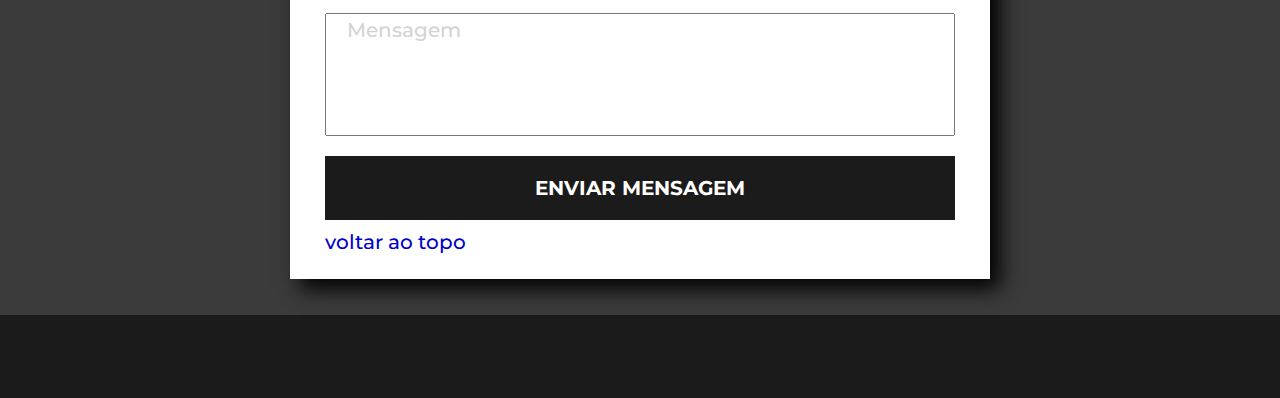
<file: photos.html>
<!DOCTYPE html>
<html lang="pt-br">
<head>
    <meta charset="UTF-8">
    <meta http-equiv="X-UA-Compatible" content="IE=edge">
    <meta name="viewport"content="width=device-width, initial-scale=1.0">
    <link rel="stylesheet" type="text/css" href="style.css">
    <link rel="stylesheet" type="text/css" href="header.css">
    <link rel="stylesheet" type="text/css" href="footer.css">
    <link rel="stylesheet" type="text/css" href="effects.css">
    <link rel="stylesheet" type="text/css" href="querie.css">
    <link rel="icon" href="./web/cam.ico">
    <link rel="preconnect" href="https://fonts.googleapis.com">
    <link rel="preconnect" href="https://fonts.gstatic.com" crossorigin>
    <link href="https://fonts.googleapis.com/css2?family=Montserrat:wght@100;200;300;400;500;600;700;800&display=swap" rel="stylesheet">
    <title>GELIPHOTOS</title>
    <meta name="description" content="Book Fotográfico, Book Modelo, Book Feminino, Estudio fotográfico, Nooks Fotográficos em estudio, Book de Gestante, Modelo, Ator, Infantil, Bebê, Familia e Casal em Sorocaba">
</head>

<body>
    
<!– ----------------- CABEÇALHO ----------------------- –>
    <header>

<!– Botão do menu hamburguer –>
        <div class="containerButton">
            <input type=checkbox id="checkbox-menu">
                <label for="checkbox-menu">
                    <span></span>
                    <span></span>
                    <span></span>
                </label>
        </div>

<!– Logo da página –>
        <a href="./index.html"><h1 id="logo">GELI<span style="color: whitesmoke; font-weight: 900;">PHOTOS</span></h1></a>
                          
<!– Barra de navegação –>
        <nav id="nav">
            <ul id="menu">
                <li><a href="./index.html">HOME</a></li>
                <li><a href="./index.html#about">SOBRE</a></li> 
                <li><a href="./highlights.html">DESTAQUES</a></li>
                <li><a href="./services.html">SERVIÇOS</a></li>
                <li><a href="./photos.html">FOTOS</a></li>
                <li id="subline"><a href="#footerContainer">CONTATO</a></li>
        
            </ul>
        </nav>
    </header>

<!– ----------------- CONTEÚDO PRINCIPAL ----------------------- –>
    <main>   
        <section>
            <div id="photos">
                <article>

<!– Título –>                    
                    <div class="mainTitle"><h1>FOTOS</h1> 
                    </div>

<!– Subtítulo –>                   
                    <h2>Estas são algumas das <strong>fotos</strong> feitas pela nossa equipe</h2>
                </article>
<!– Todas imagens da página –>
                <div id="photosContainer">
                    <div class="phMain"><img src="./photos/1.jpg" alt="girl with sunglasses smiling"></div>
                    <div class="phMain"><img src="./photos/2.jpg" alt="girl with glasses among the leaves"></div>
                    <div class="phMain"><img src="./photos/3.jpg" alt="girl with glasses and reflection effect"></div>
                    <div class="phMain ph1"><img src="./photos/4.jpg" alt="blonde female model"></div>
                    <div class="phMain ph1"><img src="./photos/5.jpg" alt="male model sitting looking to the side"></div>
                    <div class="phMain"><img src="./photos/6.jpeg" alt="silhouette photo"></div>
                    <div class="phMain"><img src="./photos/7.jpg" alt="brunette male model"></div>
                    <div class="phMain"><img src="./photos/8.jpg" alt="black female model"></div>
                    <div class="phMain ph1"><img src="./photos/9.jpg" alt="black male model"></div>
                    <div class="phMain ph1"><img src="./photos/10.jpg" alt="blonde female model with blue eyes"></div>
                </div>
            </div> 
        </section>
    </main>

<!– ----------------- RODAPÉ ----------------------- –>
    <footer>
                
<!– Bloco mais escuro da parte superior do rodapé –>
        <div id="block">
        </div>  
        
<!- Container principal do rodapé ->   
        <div id="footerContainer">
                                       
<!– Primeira metade do rodapé, contendo as informações de contato –> 
            <div id="contain1">
                                                
<!– 1ª do rodapé com o logo da empresa e icones das redes sociais –> 
                <div id="contact">
                    <div id="sociais">
                        <a href="./index.html" id="logo1">GELI<span style="color: whitesmoke; font-weight: 900;">PHOTOS</span></a>
                        <a href="https://www.facebook.com/geliandes/" target="_blank"><img id="face" src="./web/face.png"></a>
                        <a href="https://www.linkedin.com/in/paulo-geliandes/" target="_blank"><img id="face" src="./web/linkedin.png"></a>   
                    </div>
                </div>
                                
 <!– 2ª linha do rodapé contendo o email e telefone –> 
                <div id="icons">
                    <ul id="envelope">
                        <li><img src="./web/envelope.png"></li>
                        <li>contato@geliphotos.com</li>
                    </ul>
                                
                    <ul id="phone">
                        <li><img src="./web/phone.png"></li>
                        <li>(15) 12345 - 6789</li>
                    </ul>       
                </div>
                                
<!– 3ª linha do rodapé contendo o endereço –> 
                <ul id="local">
                    <li><img src="./web/local.png"></li>
                    <a href="https://www.google.com/maps/dir/-23.4873654,-47.4392362/Av.+Pres.+Juscelino+Kubitscheck+de+Oliveira,+1234+-+Centro,+Sorocaba+-+SP,+18035-060/@-23.4960714,-47.4599599,15z/data=!3m1!4b1!4m9!4m8!1m1!4e1!1m5!1m1!1s0x94c58abdf715c93f:0xa9e7c1cf80939ba9!2m2!1d-47.4630792!2d-23.5045879" target="_blank">
                    <li>Av. Pres. Juscelino Kubitscheck de Oliveira, 1234 - Centro, Sorocaba - SP, 18047-410 - 2º andar</li></a>
                </ul>
            </div>                
                                            
<!– 2ª metade do rodapé, contendo as caixas para preenchimento com as informações do usuário –> 
            <div id="information">                              
                <div id="fill">
                    <p>Ou envie uma mensagem</p>
                    <input id="info" name:"name" type="text" placeholder="Nome">
                    <input id="info" name:"email" type="text" placeholder="E-mail">
                    <input id="message" name:"message" type="text" placeholder="Mensagem">
                    <input type="submit" value="ENVIAR MENSAGEM">
                    <a href="">voltar ao topo</a>
                </div>
            </div>
        </div>

<!– Bloco mais escuro da parte inferior do rodapé –>                            
        <div id="block">
        </div>  

    </footer>
                        
<script src="./mobile-navbar.js"></script>
</body>
</html>
</file>
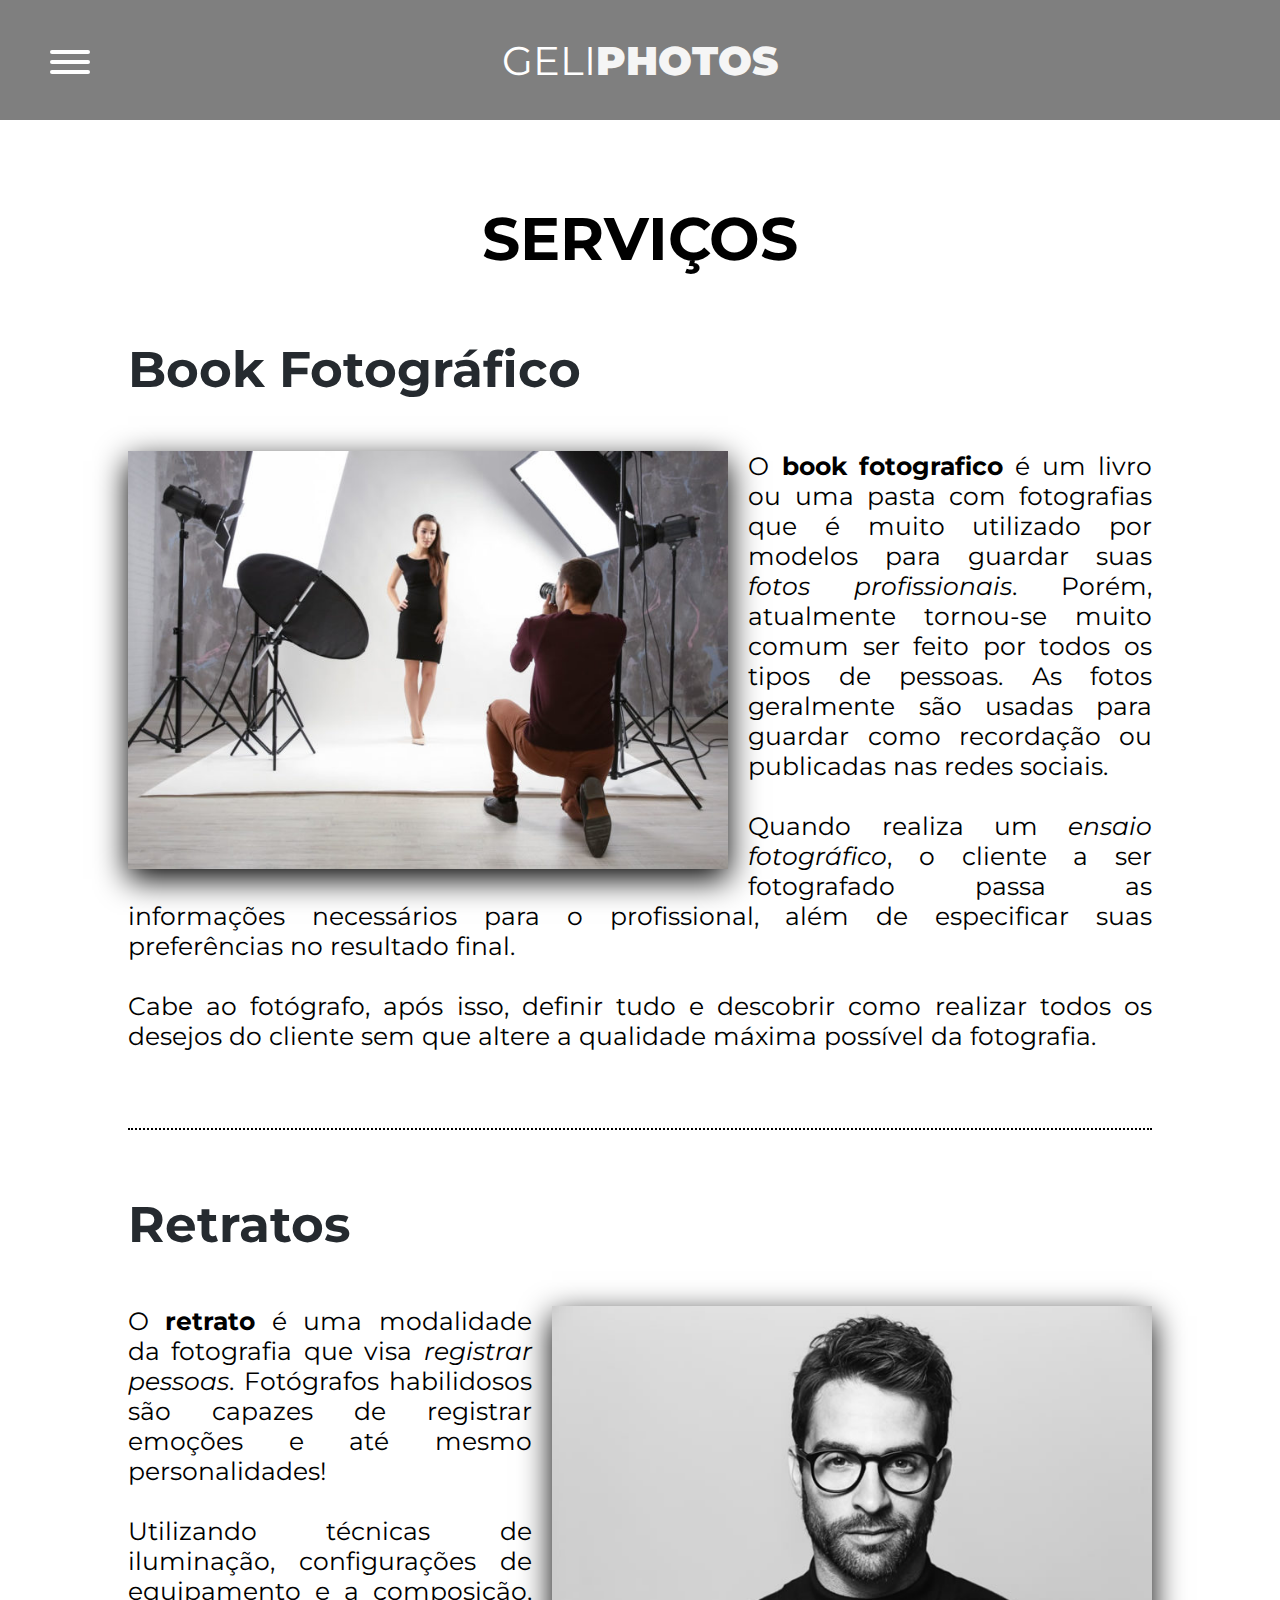
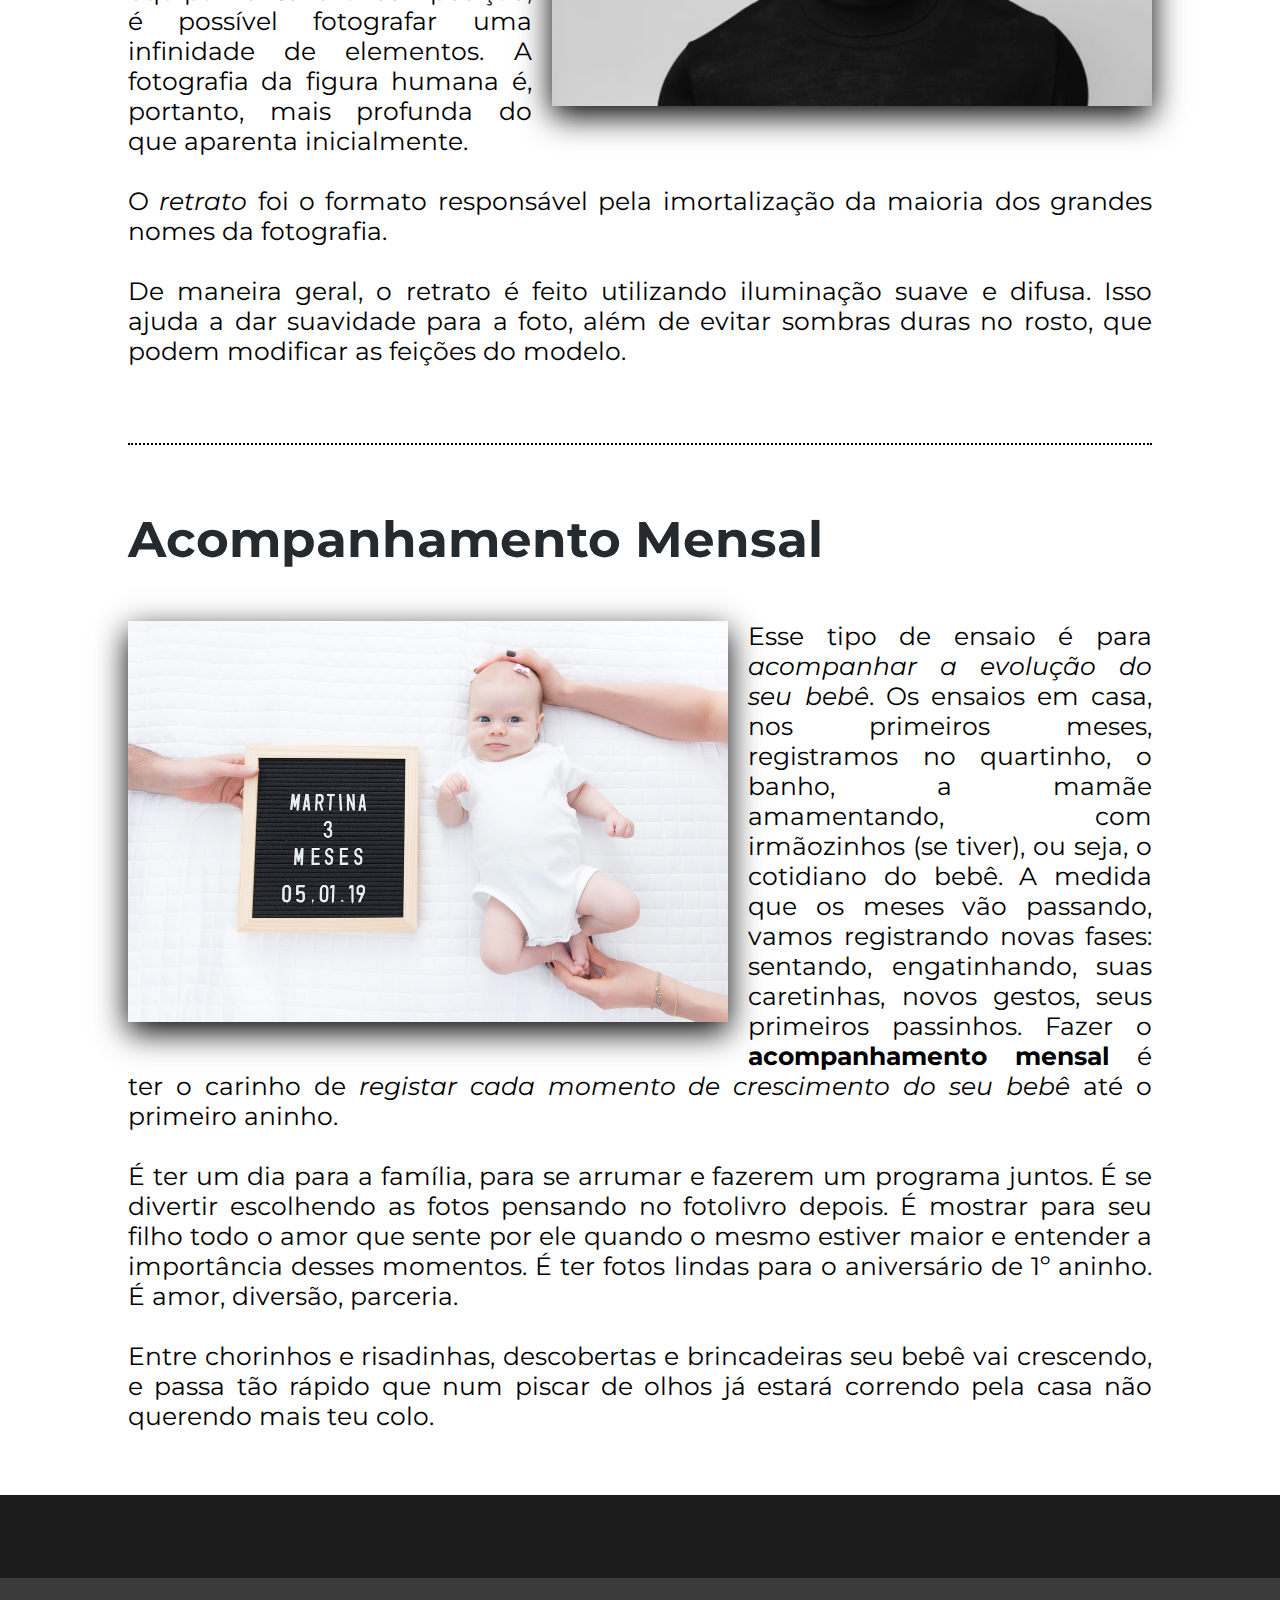
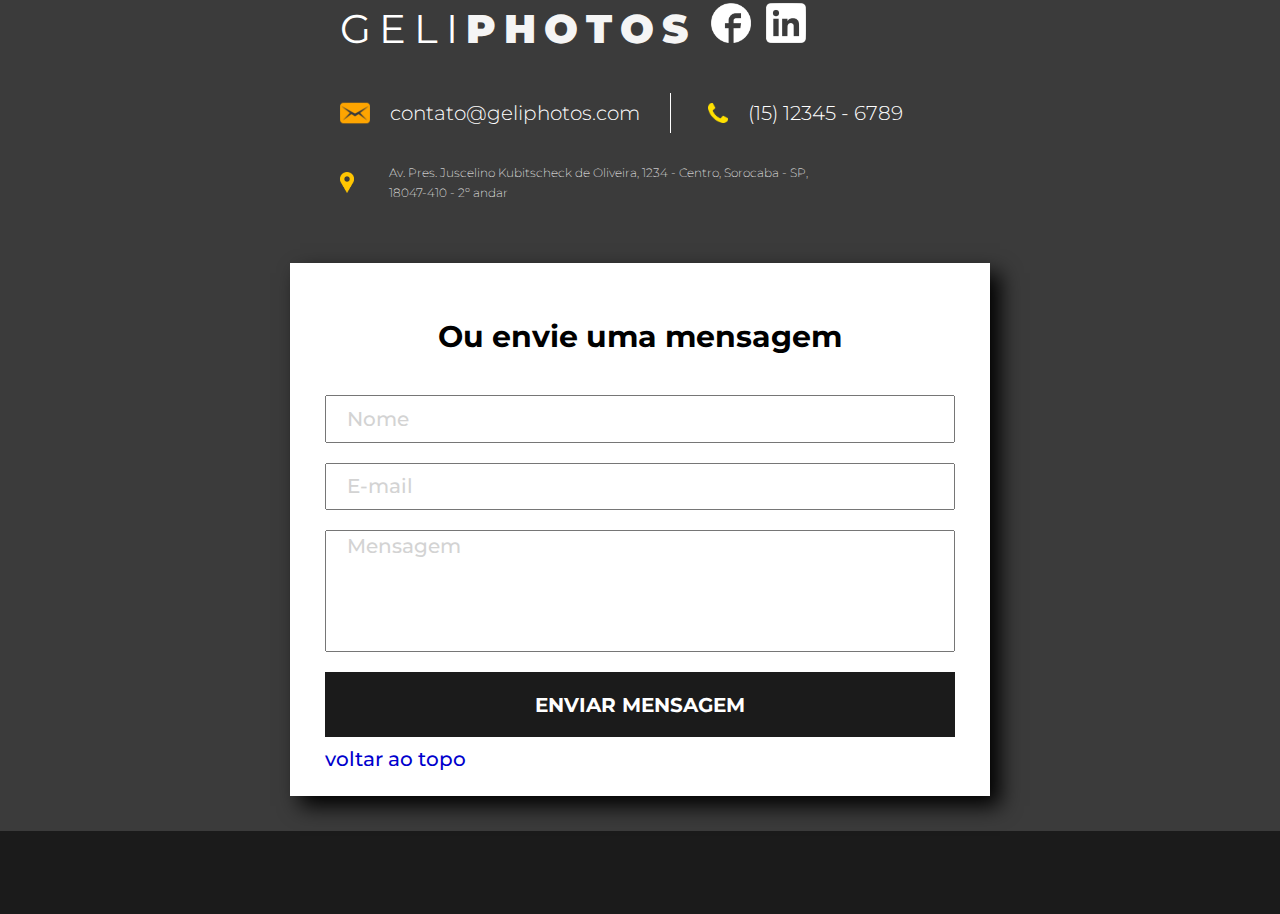
<file: services.html>
<!DOCTYPE html>
<html lang="pt-br">
<head>
    <meta charset="UTF-8">
    <meta http-equiv="X-UA-Compatible" content="IE=edge">
    <meta name="viewport"content="width=device-width, initial-scale=1.0">
    <link rel="stylesheet" type="text/css" href="style.css">
    <link rel="stylesheet" type="text/css" href="header.css">
    <link rel="stylesheet" type="text/css" href="footer.css">
    <link rel="stylesheet" type="text/css" href="effects.css">
    <link rel="stylesheet" type="text/css" href="querie.css">
    <link rel="icon" href="./web/cam.ico">
    <link rel="preconnect" href="https://fonts.googleapis.com">
    <link rel="preconnect" href="https://fonts.gstatic.com" crossorigin>
    <link href="https://fonts.googleapis.com/css2?family=Montserrat:wght@100;200;300;400;500;600;700;800&display=swap" rel="stylesheet">
    <title>GELIPHOTOS</title>
    <meta name="description" content="Book Fotográfico, Book Modelo, Book Feminino, Estudio fotográfico, Nooks Fotográficos em estudio, Book de Gestante, Modelo, Ator, Infantil, Bebê, Familia e Casal em Sorocaba">
</head>

<body>
<!– ----------------- CABEÇALHO ----------------------- –>
    <header>

<!– Botão do menu hamburguer –>
        <div class="containerButton">
            <input type=checkbox id="checkbox-menu">
                <label for="checkbox-menu">
                    <span></span>
                    <span></span>
                    <span></span>
                </label>
        </div>

<!– Logo da página –>
        <a href="./index.html"><h1 id="logo">GELI<span style="color: whitesmoke; font-weight: 900;">PHOTOS</span></h1></a>
                          
<!– Barra de navegação –>
        <nav id="nav">
            <ul id="menu">
                <li><a href="./index.html">HOME</a></li>
                <li><a href="./index.html#about">SOBRE</a></li> 
                <li><a href="./highlights.html">DESTAQUES</a></li>
                <li><a href="./services.html">SERVIÇOS</a></li>
                <li><a href="./photos.html">FOTOS</a></li>
                <li id="subline"><a href="#footerContainer">CONTATO</a></li>
        
            </ul>
        </nav>
    </header>


<!– ----------------- CONTEÚDO PRINCIPAL ----------------------- –>
    <main>

<!– Container principal dos "SERVIÇOS" –>
        <div id="services">

<!– Título "SERVIÇOS" –>
            <div class="mainTitle">
                 <h1>SERVIÇOS</h1>
            </div>

            <section>

<!– Conteúdo "Book Fotográfico" –>
                <div id="book">
                    <article>
                        <h2>Book Fotográfico</h2>
                        <img src="./web/ph_1.jpg">
                        <p>O <strong>book fotografico</strong> é um livro ou uma pasta com fotografias que é muito utilizado por modelos para guardar suas <em>fotos profissionais</em>. Porém, atualmente tornou-se muito comum ser feito por todos os tipos de pessoas. As fotos geralmente são usadas para guardar como recordação ou publicadas nas redes sociais. 
                        <br>
                        <br>
                        Quando realiza um <em>ensaio fotográfico</em>, o cliente a ser fotografado passa as informações necessários para o profissional, além de especificar suas preferências no resultado final.
                        <br>
                        <br>
                        Cabe ao fotógrafo, após isso, definir tudo e descobrir como realizar todos os desejos do cliente sem que altere a qualidade máxima possível da fotografia.
                        </p>
                    </article>
                </div>

<!– Conteúdo de "Retrátos" –>
                <div id="portrait">
                    <article>
                        <h2>Retratos</h2>
                        <img src="./web/ph_02.jpg">
                        <p> 
                        O <strong>retrato</strong> é uma modalidade da fotografia que visa <em>registrar pessoas</em>. Fotógrafos habilidosos são capazes de registrar emoções e até mesmo personalidades!
                        <br>
                        <br>
                        Utilizando técnicas de iluminação, configurações de equipamento e a composição, é possível fotografar uma infinidade de elementos. A fotografia da figura humana é, portanto, mais profunda do que aparenta inicialmente.
                        <br>    
                        <br>
                        O <em>retrato</em> foi o formato responsável pela imortalização da maioria dos grandes nomes da fotografia.
                        <br>
                        <br>
                        De maneira geral, o retrato é feito utilizando iluminação suave e difusa. Isso ajuda a dar suavidade para a foto, além de evitar sombras duras no rosto, que podem modificar as feições do modelo.
                        </p>
                     </article>
                </div>

<!– Conteúdo de "Acompanhamento Mensal" –>
                <div id="accompaniment">
                    <article>
                        <h2>Acompanhamento Mensal</h2>
                        <img src="./web/ph_3.jpg">
                        <p> Esse tipo de ensaio é para <em>acompanhar a evolução do seu bebê</em>. Os ensaios em casa, nos primeiros meses, registramos no quartinho, o banho, a mamãe amamentando, com irmãozinhos (se tiver), ou seja, o cotidiano do bebê. A medida que os meses vão passando, vamos registrando novas fases: sentando, engatinhando, suas caretinhas, novos gestos, seus primeiros passinhos.
                        Fazer o <strong>acompanhamento mensal</strong> é ter o carinho de <em>registar cada momento de crescimento do seu bebê</em> até o primeiro aninho.
                        <br>
                        <br>
                        É ter um dia para a família, para se arrumar e fazerem um programa juntos. É se divertir escolhendo as fotos pensando no fotolivro depois. É mostrar para seu filho todo o amor que sente por ele quando o mesmo estiver maior e entender a importância desses momentos. É ter fotos lindas para o aniversário de 1º aninho. É amor, diversão, parceria.
                        <br>
                        <br> 
                        Entre chorinhos e risadinhas, descobertas e brincadeiras seu bebê vai crescendo, e passa tão rápido que num piscar de olhos já estará correndo pela casa não querendo mais teu colo.
                        </p>
                    </article>
                </div>                
            </section>
        </div>
    </main>


<!– ----------------- RODAPÉ ----------------------- –>
    <footer>
                
<!– Bloco mais escuro da parte superior do rodapé –>
        <div id="block">
        </div>  
        
<!- Container principal do rodapé ->   
        <div id="footerContainer">
                                       
<!– Primeira metade do rodapé, contendo as informações de contato –> 
            <div id="contain1">
                                                
<!– 1ª do rodapé com o logo da empresa e icones das redes sociais –> 
                <div id="contact">
                    <div id="sociais">
                        <a href="./index.html" id="logo1">GELI<span style="color: whitesmoke; font-weight: 900;">PHOTOS</span></a>
                        <a href="https://www.facebook.com/geliandes/" target="_blank"><img id="face" src="./web/face.png"></a>
                        <a href="https://www.linkedin.com/in/paulo-geliandes/" target="_blank"><img id="face" src="./web/linkedin.png"></a>   
                    </div>
                </div>
                                

 <!– 2ª linha do rodapé contendo o email e telefone –> 
                <div id="icons">
                    <ul id="envelope">
                        <li><img src="./web/envelope.png"></li>
                        <li>contato@geliphotos.com</li>
                    </ul>
                                
                    <ul id="phone">
                        <li><img src="./web/phone.png"></li>
                        <li>(15) 12345 - 6789</li>
                    </ul>       
                </div>
                                
<!– 3ª linha do rodapé contendo o endereço –> 
                <ul id="local">
                    <li><img src="./web/local.png"></li>
                    <a href="https://www.google.com/maps/dir/-23.4873654,-47.4392362/Av.+Pres.+Juscelino+Kubitscheck+de+Oliveira,+1234+-+Centro,+Sorocaba+-+SP,+18035-060/@-23.4960714,-47.4599599,15z/data=!3m1!4b1!4m9!4m8!1m1!4e1!1m5!1m1!1s0x94c58abdf715c93f:0xa9e7c1cf80939ba9!2m2!1d-47.4630792!2d-23.5045879" target="_blank">
                    <li>Av. Pres. Juscelino Kubitscheck de Oliveira, 1234 - Centro, Sorocaba - SP, 18047-410 - 2º andar</li></a>
                </ul>
            </div>                
                                            
<!– 2ª metade do rodapé, contendo as caixas para preenchimento com as informações do usuário –> 
            <div id="information">                              
                <div id="fill">
                    <p>Ou envie uma mensagem</p>
                    <input id="info" name:"name" type="text" placeholder="Nome">
                    <input id="info" name:"email" type="text" placeholder="E-mail">
                    <input id="message" name:"message" type="text" placeholder="Mensagem">
                    <input type="submit" value="ENVIAR MENSAGEM">
                    <a href="">voltar ao topo</a>
                </div>
            </div>
        </div>

<!– Bloco mais escuro da parte inferior do rodapé –>                            
        <div id="block">
        </div>  

    </footer>
                        
    <script src="./mobile-navbar.js"></script>
    
</body>
</html>
</file>
<file: style.css>
/* Definindo a fonte e a largura máxima da página e removendo margin, padding e estilos de listas*/
*{
    margin:0;
    padding: 0;
    max-width: 1920px;
    font-family: 'Montserrat', sans-serif;
    list-style: none;
}

/* ----------------------------------- 1ª página-------------------------------------------------- */
/* Fundo da página inicial*/
#firstPage{
    background-image: url(./web/background.jpg);
    background-repeat: no-repeat;
    background-size: cover;
    padding-bottom: 40px;
    height: 1080px;
}


/* Título de todas páginas */
.mainTitle h1{
    text-align: center;
    font-size: 60px;
    padding-top: 82px;
}

/* Título da 1ª Página "Fotos em alta resolução..."  */
#firstPage h2{
    color: white;
    font-size: 90px;
    font-weight: 800;
    width: 80%;
    margin-inline: 10%;
    padding-top: 10%;
    line-height: 1.4em;
    margin-bottom: 5.8%;
    text-align: center;
}

/* Texto da página inicial */
#firstPage p{ 
    text-align: center;
    color: white;
    font-weight: 500px;
    font-size: 30px;
    line-height: 1.52em;
    letter-spacing: 0.4px;
    padding-bottom:2%;
}


/* Botão cinza da 1ª página */
.styleButton {
    position: relative;
    border: 0;
    line-height: 2.5;
    font-weight: 600;
    padding: 20px;
    font-size: 25px;
    text-align: center;
    color: white;
    text-shadow: 1px 1px 1px #000;
    border-radius: 15px;
    background-color: rgb(93, 93, 93);
    background-image: linear-gradient(to top left,
                                      rgba(0, 0, 0, .2),
                                      rgba(0, 0, 0, .2) 30%,
                                      rgba(0, 0, 0, 0));
    box-shadow: inset 2px 2px 3px rgba(255, 255, 255, .6),
                inset -2px -2px 3px rgba(0, 0, 0, .6);
    transform: translatex(-50%);
    left: 50%;
    margin-top: 7.5%;
}

/* -----------------------------------------  SOBRE ------------------------------------- */
/* container da parte "Sobre" */
#about{
    display: flex;
    flex-direction: column;
    background-color: white;
    padding-bottom: 164px;
    justify-content: center;
}

/* Texto da 2ª pagina */
#about p{
    font-family: 'Montserrat', sans-serif;
    font-size: 25px;
    font-weight: 300px;
    line-height: 35px;
    margin-top: 130px;
    padding: 45px;
    width: 80%;
    letter-spacing: 0.05px;
    box-shadow: 0 0 45px black;
    text-align: justify;
}

/* Imagem junto do texto */
#about img{
    float: left;
    width: 450px;
    margin-bottom: 5px;
    margin-right: 20px;
    margin-top: 5px;
}

/* Centralizando o conteúdo */
#about article{
    display: flex;
    justify-content: center;
}

/* ----------------------------------------- Planos ---------------------------------- */
/* Fundo da parte "Planos" */
#plans{
    background-color: whitesmoke;
}

/* Título "Planos */
#plans h2{
    padding-top:  5%;
    font-size: 60px;
    text-align: center;
}

/* Container dos 3 planos existentes */
#plansContainer{
    display: flex;
    width: 80%;
    padding: 10%;
    padding-top: 5%;
    justify-content: space-evenly;
    flex-wrap: wrap;  
}

/* Tamanho da caixa de cada plano */
.planContain{
    margin: 25px;
    text-align: center;
    height: 500px;
    width: 450px;
    box-shadow: 10px 10px 40px black;
}

/* Título dos Planos*/
.planContain h3{
    margin-top: 10%;
    font-size: 35px;
    margin-bottom: 10%;
}

/* Texto dos conteúdos e preço dos planos*/
.planContain p{
    margin: 30px;
    font-size: 19px;
    opacity: 0.9;
}

/* estilizando o texto "ECONOMIZE" */
#descont{
    font-size: 15px;
    opacity: 0.6;
    padding: 10px;
    background-color: #ff4141;
    color: white;
    border-radius: 30px;
    font-weight: 400;
}

/* Botão vermelho "COMPRE AGORA"*/
.planContain button{
    cursor: pointer;
    margin-top: 2.5%;
    font-size: 25px;
    font-weight: 700;
    color: white;
    background-color:  rgb(218, 38, 38);
    border-style: none ;
    border-radius: 25px;
    padding: 25px;
    box-shadow: 0 2px 10px black;
}

/*------------------------------- DESTAQUES ------------------------------*/
/* Texto da página */
#highlights #text{
    margin-top: 5%;
    margin-bottom: 5%;
    margin-right: 9%;
    margin-left: 8%;
    font-size: 25px;
    word-spacing: 0.5px;
    line-height: 40px;
    text-align: justify;
    font-weight: 500;
}

/* Título das fotos */
#highlights h2{

    width: 85%;
    font-size: 25px;
    margin-left: 7.5%;
    margin-bottom: 1%;
    text-align: center;
    word-spacing: 0.5px;
    line-height: 40px;
    color: rgb(29, 29, 29);
}

/* Container das fotos */
#imageContainer{
    width: 85%;
    margin-left: 6.95%;
    margin-bottom: 10%;
    display: flex;
    flex-direction: row;
    justify-content: center;
    flex-wrap: wrap ;
}

/* Sombra e espaçamento entre as fotos */
#imageContainer img{  
    margin: 10px;
    box-shadow: 0 0 15px black;
}

/* ----------------------------------------- SERVIÇOS ---------------------------------- */

/* Container do "Book Fotográfico" */
#book{
    margin-left: 10%;
    width: 80%;
    margin-top: 5%;
    height: 100%;
    margin-bottom: 5%;
}

/* Imagem do "Book Fotográfico" */
#book img{
    float: left;
    margin-right:  2%;
    margin-bottom: 3%;
    width: 600px;
    box-shadow: 0 10px 30px black;
    
}

/* Título do "Book Fotográfico" */
#book h2{
    color: rgb(37, 42, 47);
    font-size: 50px;
    margin-bottom: 5%;
}

/* Texto do "Book Fotográfico" */
#book p{
    text-align: justify;
    font-size: 25px;
    padding-bottom: 7.5%;
    border-bottom: 2px dotted black;
}

/* Container "Retratos" */
#portrait{
    margin-left: 10%;
    width: 80%;
    margin-top: 5%;
    height: 100%;
    margin-bottom: 5%;
}

/* Imagem de "Retratos" */
#portrait img{
    float: right;
    margin-left:  2%;
    margin-bottom: 3%;
    width: 600px;
    box-shadow: 0 10px 30px black;
}

/* Título de "Retratos" */
#portrait h2{
    color: rgb(37, 42, 47);
    font-size: 50px;
    margin-bottom: 5%;
}

/* Texto de "Retratos" */
#portrait p{
    text-align: justify;
    font-size: 25px;
    padding-bottom: 7.5%;
    border-bottom: 2px dotted black;
}

/* Container do "Acompanhamento Mensal" */
#accompaniment{
    margin-left: 10%;
    width: 80%;
    margin-top: 5%;
    height: 100%;
    margin-bottom: 5%;
}

/* Imagem do "Acompanhamento Mensal */
#accompaniment img{
    float: left;
    margin-right:   2%;
    margin-bottom: 3%;
    width: 600px;
    box-shadow: 0 10px 30px black;
}

/* Título do "Acompanhamento Mensal */
#accompaniment h2{
    color: rgb(37, 42, 47);
    font-size: 50px;
    margin-bottom: 5%;
}

/* Texto do "Acompanhamento Mensal */
#accompaniment p{
    text-align: justify;
    font-size: 25px;
}

/*------------------------------- FOTOS ------------------------------*/
/* Título das fotos*/
#photos h2{
    color:rgb(37, 42, 47);
    text-align: center;
    font-size: 40px;
    padding-top: 82px;
}

/* Container das Fotos */
#photosContainer{
    display: flex;
    width: 90%;
    margin: 5%;
    margin-top: 1%;
    flex-direction: row;
    flex-wrap: wrap;
    justify-content: center;
    margin-bottom: 10%;
}

/* Espaçamento, posições e tamanho das imagens */
.phMain img{
    margin: 25px ;
    box-shadow: 0 10px 20px black;
    width: 500px;
    height: 600px;
}

/* Deixando algumas imagens maiores*/
.ph1 img{
   width: 775px;
}
</file>
<file: header.css>
/* Removendo o estilo padrão dos links */
a{  
    text-decoration: none;  
}

/* Barra de navegação */
header{
    color: white;
    height: 120px;
    display: flex;
    align-items: center;
    justify-content: space-between;
    padding-inline: 2.5%;
    background-color: rgba(0,0,0,0.5);
}

/* cor do texto dos botoes do menu de navegação*/
header a{
    color: white;
}

/* tamanho e espessura da fonte da logo do site */
#logo{
    font-size: 60px;
    font-weight: 400;
}

/* Deixando os itens da barra de navegação um ao lado do outro com box flexivel*/
#menu{
    display: flex;
}

/* Aumentando a area de contato dos itens da barra de navegação */
#menu a{
    padding: 25px;
    font-size: 20px;
    font-weight: 700;
 }



 /* Criando um container para o botão do menu hamburguer */
.containerButton{
    position: absolute;
    z-index: 10;
    visibility: hidden;
}

/* removendo a caixa de verificação do checkbox, mudando efeito do mouse quando passa por cima e tirando a visibilidade*/
#checkbox-menu{
    cursor: pointer;
    visibility: hidden;
    display: none;
    margin: 0;
    position: absolute;
    opacity: 0;
}

/* Criando um estilo para o botão do menu hamburguer */
label{
    margin-left: 100%;
    cursor: pointer;
    position: relative;
    display: block;
    height: 35px;
    width: 40px;
    margin-bottom: 25px;
}

label span{
    position: absolute;
    display: block;
    height: 4px;
    width: 100%;
    border-radius: 30px;
    background-color: white; 
}

label span:nth-child(1){
    top: 10px;
}

label span:nth-child(2){
    top: 20px;
}

label span:nth-child(3){
    top: 30px;
}

/* Transformando o botão hamburguer em um "X" quando clicado */
#checkbox-menu:checked + label span:nth-child(1){
    transform: rotate(-45deg);
    top: 15px;
}

#checkbox-menu:checked + label span:nth-child(2){
    opacity: 0;
}

#checkbox-menu:checked + label span:nth-child(3){
    transform: rotate(45deg);
    top: 15px
}

/*removendo "Home" pois ele só será visivel no menu hamburguer mobile*/
#home{
    display: none;

}#phone{

    width: 50%;
  
}
</file>
<file: footer.css>
/* Criação dos plocos amarelos do rodapé */
#block{
    background-color: #1b1b1b;
    height: 83px;
}

/* Criação do container */
#footerContainer{
    background-color: #3b3b3b;
    display: flex;
    justify-content: space-evenly;
    flex-wrap: wrap;
    height: 100%;
    flex-wrap: wrap;
}

/* Primeira metade do rodapé contendo as informações de contato*/
#contain1{
    margin: 25px;
    display: flex;
    flex-direction: column;
    justify-content: center;
    color: white;
    width: 600px;
    font-size: 20px;
    font-weight: 300;
}
    
/* Logo e icone das redes sociais ROCKY */
 #contact{
    display: flex;
    width: 100%;
    align-items: center;
}
    
/* espaçamento entre o logo da ROCKY e as redes sociais */
#logo1{
    color: white;
    letter-spacing: 8px;
    font-size: 40px;
    font-weight: 400;
    margin-right: 60px;
}

/* Tamanho e posicionamento dos icones das redes sociais */
#face{
    height: 47px;
    margin-left: 40px;
}

/* Definindo o container flex para que o email e telefone fique lado a lado*/
#icons{
    display: flex;
    margin-top: 40px;
}

/* Linha do email com icone de envelope*/
#envelope{
    display: flex;
    align-items: center;
    width: 320px; 
}

/* Tamanho e posicionamento do icone de envelope do email */
#envelope li img{
    margin-right: 20px;
    height: 30px;
    top: 10px;
    margin-top: 5px;
}

/* Linha do numero de telefone com icone de telefone*/
#phone{
    display: flex;
    margin-left:30px;
    align-items: center;
    justify-content:center;
    border-left: 1px solid white;   
}

/* Tamanho e posicionamento do icone de telefone do numero de telefone*/
#phone li img{
    margin-right: 20px;
    height: 20px;
    top: 10px;
    margin-top: 5px;
}

/* Linha do endereço com ícone de localização */
#local{
    margin-top: 30px;
    font-size: 12px;
    line-height: 20px;
    display: flex;
    align-items: center;
    width: 470px;
    font-weight: 200;
}

/* Tamanho e posicionamento do icone de localização da linha de endereço */
#local li img{
    margin-right: 35px;
    height: 21px;
    top: 10px;
    margin-top: 5px;
}

/* Cor do endereço do rodapé*/
#local a{
    color: white;
}


/* Criação de um container flex para o quadro de preenchimento das informações pessoais */
#information{
    display: flex;
    flex-direction: column;
    justify-content: center;
    color: white;
    width: 700px;
}

/* Tamanho e posicionamento do conteiner para os inputs */
#fill{
    font-size: 20px;
    display: flex;
    flex-direction: column;
    justify-content: space-between;
    height: 80%;
    background: white;
    padding: 25px;
    box-shadow: 10px 10px 20px black;
}

/* título da caixa "Ou envia uma mensagem"*/
#fill p{
    text-align: center;
    color: black;
    font-weight: 700;
    font-size: 30px;
    padding: 30px;
}

/* Botão "voltar ao topo" do rodapé*/
#fill a{
    color: mediumblue;
    padding-left: 10px;
    font-weight: 500;
}

/* Tamanho das caixas de input */
input{
    margin: 10px;
    font-size: 20px;
    font-weight: 500;
}

/* Mudando a cor do placeholder dos inputs */
input::placeholder{
    color: rgb(211, 211, 211); 
}

/* Tamanho das caixas de input */
#info{
    height: 60px;
    padding-left: 20px;
}

/* aumentando o tamanho do input de mensagem */
#message{
    display: flex;
    flex-direction: column;
    height: 40px;
    padding-left: 20px;
    padding-bottom: 90px ;
}

/* Botaõ "ENVIAR MENSAGEM" */
input[type="submit"]{
    font-size: 20px;
    color: white;
    height: 90px;
    font-weight: 700;
    background-color: #1b1b1b;
    border: none;
    cursor: pointer;
}
</file>
<file: effects.css>
/* Efeito ao passar o mouse por cima do logo do cabeçalho*/
#logo:hover{
    opacity: 0.5;
    transition:0.5s;
}

/* Efeito ao passar o mouse por cima do logo do rodapé */
#logo1:hover{
    opacity: 0.5;
    transition:0.5s;
}

/* Efeito ao passar o mouse por cima dos itens do menu de navegação */
#menu a:hover{  
    background-color: rgba(255, 255, 255, 0.1);
    transition: 0.5s ease-in-out;
}

/* Efeito ao passar o mouse por cima dos icones das redes sociais no rodapé */
#face:hover{
    opacity: 0.4;
}

/* Efeito ao passar o mouse por cima do endereço no rodapé*/
#local a:hover{
    opacity: 0.4;
}

/* Efeito ao passar o mouse por cima do "ENVIAR MENSAGEM" no rodapé */
input[type="submit"]:hover{
    opacity: 0.5;
}

/* Efeito ao passar o mouse por cima das fotos na página "FOTOS" simulando alguma funcionalidade que poderia ser incrementada*/
.phMain:hover{
    opacity: 0.8;
    cursor: pointer;
}

/* Efeito ao passar o mouse por cima dos botões "COMPRE AGORA" dos "PLANOS" */
.planContain button:hover{
    opacity: 0.7;
}

/* Efeito ao passar o mouse por cima do botão "CONHEÇA NOSSOS PLANOS" na 1ª página */
.styleButton:hover {
    background-color: rgb(151, 151, 151);
    cursor: pointer;
}

/* Efeito ao clicar com o mouse no botão "CONHEÇA NOSSOS PLANOS" na 1ª página */
.styleButton:active {
    box-shadow: inset -2px -2px 3px rgba(255, 255, 255, .6),
                inset 2px 2px 3px rgba(0, 0, 0, .6);
}
</file>
<file: querie.css>
/* Criando responsividade */
@media (max-width:1400px) {
    
    /* ajustando o tamanho do cabeçalho */
    header {
        padding: 0;
    }

    /* deixando o fundo do site Branco */
    .background{
        background: white;
    }

    /* definindo a posção do "X" do botão hamburguer */
    #checkbox-menu:checked + label{
        margin-left: 270px;
    }

    /* deixando o botão hamburguer visivel */
    .containerButton{
        visibility: visible;
        margin-left: 10px; 
        margin-top: 20px;
    }

    /*ajustando os itens dentro do botão hamburguer*/
    #menu{
        justify-content: center;
        align-items: center;
        display: block;
        visibility: hidden;
        position: absolute;
        width: 280px;
        left: 0;
        top: 0;
        height: 530px;
        z-index: 1;
        background-color: rgba(0,0,0,0.9);
        padding-inline: 40px;
        padding-top: 80px;
        border-bottom-right-radius: 40px;
        border-top-right-radius: 40px; 
    }

    /* colocando efeitos ao passar o mouse nos itens do menu hamburguer*/
    #menu li:hover{
        transition:0.5s;
        background-color: rgba(255,255,255,0.05);
    }

    /* removendo o efeito de passar o mouse dos links do menu hamburguer*/
    #menu a:hover{
        transition:0.5s;
        background-color: rgba(255,255,255,0);
    }

    /* deixando o menu hamburguer visivel*/
    #nav.active #menu{
        visibility: visible;     
    }

    /*criando um distanciamento dos itens do menu hamburguer das laterais do menu*/
    #menu a{
        padding-inline: 20px;
    }

    /*ajustando a posição dos itens do menu e acrescentando a borda para separar os itens*/
   #menu li{    
        border-bottom: 2px solid white;
        text-align: center; 
        padding-top: 30px; 
        padding-bottom: 30px; 
    }

    /*removendo a borda inferior do ultimo item do menu*/
    #menu #subline{
        border: none;
    }

    /* ajustando o tamanho e centralizando a logo*/
    #containerLogo{
      
        display: flex;
        align-items: center;
    }

     /* Diminuindo o tamanho da logo e centralizando na página */
    #logo{
        font-size: 40px;
        margin: 0;
        position: absolute;
        transform: translate(-50%, -50%);
        left: 50%; 
    }

    /*diminuindo a fonte do título da página inicial*/
    #firstPage h2{
        font-size: 50px;
    }   

 /* Diminuindo o tamanho do texto da 1ª página*/
    #firstPage p{
        font-size: 30px;
    }

     /* ajustando a posição da logo do rodapé*/
    #logo1{
        margin-right: 0px;
    }
    /* ajustando os icones das redes sociais do rodapé*/
    #face{
        height: 40px;
        margin-left: 10px;
    }
    
    /* ajustando a posição das imagens da página "DESTAQUES */
    #imageContainer{
        padding-top: 6%;
        padding-bottom: 7.5%;
        width: 85%;
        margin-left: 7.5%;
        align-items: center;
        display: flex;
        flex-direction: column;
        justify-content: center;
        flex-wrap: wrap ;
    }
}

/* Deixando as imagens da página "DESTAQUES" responsivas*/
@media (max-width:1600px) {
    .photo2 img{
        width: 100%;
    }
}


@media (max-width:1000px) {
    /* Deixando as imagens da página "FOTOS" responsivas */
    .phMain{
        width: 90%;
        height: 90%;
    }
    /* Deixando as imagens da página "FOTOS" responsivas */
    .phMain img{
        width:100%;
        height: 100%;
        margin-left:0 ;
    }

    /* Deixando as imagens da página "DESTAQUES" responsivas */   
    .photo img{
        width: 100%;
    }
    /* Deixando as imagens da página "DESTAQUES" responsivas */   
    .photo1 img{
        width: 100%;
    }
}
</file>
